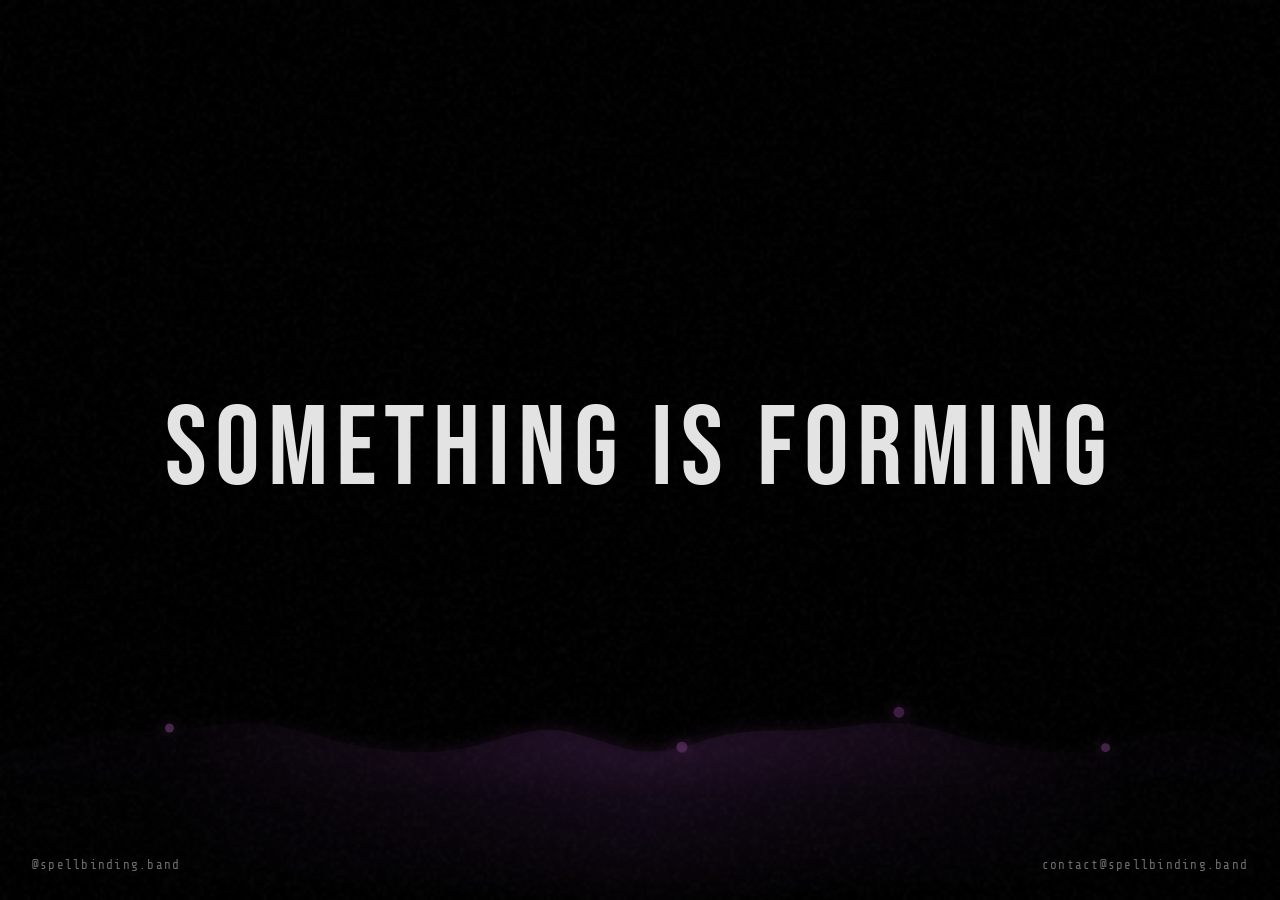
<file: index.html>
<!DOCTYPE html>
<html lang="en">
<head>
  <meta charset="UTF-8">
  <meta name="viewport" content="width=device-width, initial-scale=1.0">
  <title>Spellbinding</title>
  <meta name="description" content="Spellbinding — a new band.">
  <meta name="robots" content="index, follow">
  <link rel="canonical" href="https://spellbinding.band">

  <meta property="og:type"        content="music.band">
  <meta property="og:title"       content="Spellbinding">
  <meta property="og:description" content="Spellbinding — a new band.">
  <meta property="og:url"         content="https://spellbinding.band">

  <script type="application/ld+json">
  {
    "@context": "https://schema.org",
    "@type": "MusicGroup",
    "name": "Spellbinding",
    "url": "https://spellbinding.band",
    "email": "contact@spellbinding.band",
    "sameAs": "https://www.instagram.com/spellbinding.band/",
    "foundingLocation": {
      "@type": "Place",
      "addressCountry": "FI"
    }
  }
  </script>

  <link rel="preconnect" href="https://fonts.googleapis.com">
  <link rel="preconnect" href="https://fonts.gstatic.com" crossorigin>
  <link href="https://fonts.googleapis.com/css2?family=Bebas+Neue&family=Share+Tech+Mono&display=swap" rel="stylesheet">
  <style>
    *, *::before, *::after { margin: 0; padding: 0; box-sizing: border-box; }

    html, body {
      width: 100%; height: 100%;
      background: #000;
      overflow: hidden;
      cursor: pointer;
    }

    #canvas {
      position: fixed; inset: 0;
      width: 100%; height: 100%;
      z-index: 1;
      filter: saturate(0.35) sepia(0.2);
    }

    #grain {
      position: fixed; inset: 0;
      width: 100%; height: 100%;
      z-index: 2;
      pointer-events: none;
      opacity: 0.11;
    }

    #text {
      position: fixed;
      top: 50%; left: 50%;
      transform: translate(-50%, -50%);
      z-index: 3;
      font-family: 'Bebas Neue', sans-serif;
      font-size: clamp(2.4rem, 9vw, 7rem);
      color: #fff;
      letter-spacing: 0.07em;
      white-space: nowrap;
      pointer-events: none;
      user-select: none;
    }

    #contact {
      position: fixed;
      bottom: 1.75rem; right: 2rem;
      z-index: 3;
      font-family: 'Share Tech Mono', monospace;
      font-size: clamp(0.6rem, 1.4vw, 0.78rem);
      color: rgba(200,200,200,0.55);
      text-decoration: none;
      letter-spacing: 0.1em;
      transition: color 0.3s;
    }
    #contact:hover { color: rgba(255,255,255,0.9); }

    #instagram {
      position: fixed;
      bottom: 1.75rem; left: 2rem;
      z-index: 3;
      font-family: 'Share Tech Mono', monospace;
      font-size: clamp(0.6rem, 1.4vw, 0.78rem);
      color: rgba(200,200,200,0.55);
      text-decoration: none;
      letter-spacing: 0.1em;
      transition: color 0.3s;
    }
    #instagram:hover { color: rgba(255,255,255,0.9); }
  </style>
</head>
<body>
  <canvas id="canvas"></canvas>
  <canvas id="grain"></canvas>
  <div id="text">Something is forming</div>
  <a id="instagram" href="https://www.instagram.com/spellbinding.band/">@spellbinding.band</a>
  <a id="contact" href="mailto:contact@spellbinding.band">contact@spellbinding.band</a>

  <script>
  // Copyright © 2026 Spellbinding. All rights reserved.
  (function () {
    'use strict';

    // ── Canvas ──────────────────────────────────────────────────────────────
    const canvas  = document.getElementById('canvas');
    const ctx     = canvas.getContext('2d');
    const grainEl = document.getElementById('grain');
    const gCtx    = grainEl.getContext('2d');
    const textEl  = document.getElementById('text');

    let W = 0, H = 0;
    function resize() {
      W = canvas.width = grainEl.width  = window.innerWidth;
      H = canvas.height = grainEl.height = window.innerHeight;
    }
    resize();
    window.addEventListener('resize', resize, { passive: true });

    // ── Film grain (small offscreen, tiled up) ───────────────────────────────
    const GW = 384, GH = 256;
    const grainOff  = document.createElement('canvas');
    grainOff.width  = GW; grainOff.height = GH;
    const gOff      = grainOff.getContext('2d');
    const grainBuf  = gOff.createImageData(GW, GH);
    let   grainTick = 0;

    function updateGrain() {
      if (++grainTick % 2 !== 0) return;
      const d = grainBuf.data;
      for (let i = 0; i < d.length; i += 4) {
        const v = (Math.random() * 255) | 0;
        d[i] = d[i+1] = d[i+2] = v;
        d[i+3] = (Math.random() * 65) | 0;
      }
      gOff.putImageData(grainBuf, 0, 0);
      gCtx.clearRect(0, 0, W, H);
      gCtx.drawImage(grainOff, 0, 0, W, H);
    }

    // ── Audio ────────────────────────────────────────────────────────────────
    let ac = null, analyser = null, freqData = null, started = false;
    let sBass = 0, sFlux = 0, punch = 0;
    let kick = 0, snare = 0, hat = 0, keys = 0, pitch = 0;
    let prevRawKick = 0, prevRawSnare = 0;
    let kickCooldown = 0, snareCooldown = 0;
    let pitchMin = 1.0, pitchMax = 0.0;
    let prevFreqData = null;
    let bassMin = 1.0, bassMax = 0.0;
    let audioEl = null;

    async function start() {
      if (started) return;
      started = true;
      try {
        // play() must fire before new AudioContext() — on Android Chrome,
        // constructing AudioContext consumes the user gesture token first.
        audioEl = new Audio('spellcasting.m4a');
        audioEl.loop = true;
        const playPromise = audioEl.play();

        ac = new (window.AudioContext || window.webkitAudioContext)();
        analyser = ac.createAnalyser();
        analyser.fftSize = 2048;
        analyser.smoothingTimeConstant = 0.75;
        freqData = new Uint8Array(analyser.frequencyBinCount);

        const src = ac.createMediaElementSource(audioEl);
        src.connect(analyser);
        analyser.connect(ac.destination);

        await Promise.all([ac.resume(), playPromise]);
      } catch (e) {
        console.error('Audio error:', e.message);
      }
    }

    let lastInteraction = 0;
    function handleInteraction(e) {
      if (e.target.closest && e.target.closest('a')) return;
      const now = Date.now();
      if (now - lastInteraction < 500) return;
      lastInteraction = now;
      if (!started) {
        start();
      } else if (audioEl) {
        audioEl.paused ? audioEl.play() : audioEl.pause();
      }
    }

    document.addEventListener('click',   handleInteraction);
    document.addEventListener('touchend', handleInteraction);

    function readAudio() {
      if (!analyser) return;
      if (!prevFreqData) prevFreqData = new Uint8Array(freqData.length);
      analyser.getByteFrequencyData(freqData);

      // Bass: bins 1-10 (23–234 Hz)
      let b = 0;
      for (let i = 1; i <= 10; i++) b += freqData[i];
      const rawBass = b / (10 * 255);

      // Adaptive min/max — instantly tracks new extremes, decays very slowly
      if (rawBass < bassMin) bassMin = rawBass;
      else bassMin += (rawBass - bassMin) * 0.001;
      if (rawBass > bassMax) bassMax = rawBass;
      else bassMax += (rawBass - bassMax) * 0.001;

      const range   = Math.max(bassMax - bassMin, 0.04);
      const normBass = Math.max(0, Math.min(1, (rawBass - bassMin) / range));
      sBass += (normBass - sBass) * 0.2;

      // Spectral flux
      let f = 0;
      for (let i = 1; i <= 30; i++) {
        const d = freqData[i] - prevFreqData[i];
        if (d > 0) f += d;
      }
      const rawFlux = f / (30 * 255);
      sFlux += (rawFlux - sFlux) * 0.4;
      punch = Math.min(1, Math.max(punch * 0.6, rawFlux * 6));

      // Kick drum: bins 3-6 (70-140 Hz) — delta-based onset
      let k = 0;
      for (let i = 3; i <= 6; i++) k += freqData[i];
      const rawKick = k / (4 * 255);
      const kickDelta = Math.max(0, rawKick - prevRawKick);
      prevRawKick = rawKick;
      kickCooldown = Math.max(0, kickCooldown - 1);
      if (kickDelta > 0.012 && kickCooldown === 0) {
        kick = 1.0;
        kickCooldown = 18;
      } else {
        kick *= 0.78;
      }

      // Snare: bins 8-17 (188-400 Hz) — delta-based onset
      let s = 0;
      for (let i = 8; i <= 17; i++) s += freqData[i];
      const rawSnare = s / (10 * 255);
      const snareDelta = Math.max(0, rawSnare - prevRawSnare);
      prevRawSnare = rawSnare;
      snareCooldown = Math.max(0, snareCooldown - 1);
      if (snareDelta > 0.008 && snareCooldown === 0) {
        snare = 1.0;
        snareCooldown = 12;
      } else {
        snare *= 0.72;
      }

      // Keyboard pitch: peak bin in upper-mid range (bins 40-150 = 940-3515 Hz)
      // avoids bass guitar bleed in lower bins
      let peakVal = 0, pitchBin = 40;
      for (let i = 40; i <= 150; i++) {
        if (freqData[i] > peakVal) { peakVal = freqData[i]; pitchBin = i; }
      }
      const rawPitch = (pitchBin - 40) / 110;
      if (rawPitch < pitchMin) pitchMin = rawPitch;
      else pitchMin += (rawPitch - pitchMin) * 0.002;
      if (rawPitch > pitchMax) pitchMax = rawPitch;
      else pitchMax += (rawPitch - pitchMax) * 0.002;
      const normPitch = Math.max(0, Math.min(1, (rawPitch - pitchMin) / Math.max(pitchMax - pitchMin, 0.05)));
      pitch += (normPitch - pitch) * 0.1;

      // Keyboard presence (energy in pitch range) for width modulation
      let mSum = 0;
      for (let i = 20; i <= 150; i++) mSum += freqData[i];
      const rawKeys = Math.min(1, mSum / (130 * 255) * 6);
      keys += (rawKeys - keys) * 0.15;

      // Hi-hat: spectral flux in bins 150-385 (3.5-9 kHz) — heavily amplified
      let hFlux = 0;
      for (let i = 150; i <= 385; i++) {
        const d = freqData[i] - prevFreqData[i];
        if (d > 0) hFlux += d;
      }
      hat += (Math.min(1, hFlux / (235 * 255) * 40) - hat) * 0.5;

      prevFreqData.set(freqData);
    }

    // ── Molten surface ───────────────────────────────────────────────────────
    const N = 30;
    // Integer-period waves — seamless left→right wrapping
    const WAVES = [
      { p: 4, a: 10, ph: 0.0,  s: 1.0  },
      { p: 6, a:  6, ph: 1.3,  s: 0.65 },
      { p: 2, a:  8, ph: 2.5,  s: 1.4  },
      { p: 8, a:  4, ph: 0.9,  s: 0.45 },
    ];
    let mt = 0, scroll = 0;

    function sY(i) {
      const x = ((i / N) + scroll) % 1;
      let wave = 0;
      for (const w of WAVES) wave += w.a * Math.sin(x * Math.PI * 2 * w.p + w.ph + mt * w.s);
      const raw = H * 0.82 + wave * (1 + sBass * 2 + punch * 1.5 + kick * 2 + snare * 1 + keys * 1);
      return Math.max(H * 0.55, Math.min(H - 6, raw));
    }

    function drawMolten() {
      const base = H * 0.80;

      // Pool fill
      ctx.save();
      ctx.beginPath();
      ctx.moveTo(0, H);

      let px = 0, py = sY(0);
      ctx.lineTo(px, py);
      for (let i = 1; i <= N; i++) {
        const x = (i / N) * W, y = sY(i);
        ctx.quadraticCurveTo(px, py, (px + x) / 2, (py + y) / 2);
        px = x; py = y;
      }
      ctx.lineTo(W, py);
      ctx.lineTo(W, H);
      ctx.closePath();

      const gr = ctx.createLinearGradient(0, base - 50, 0, H);
      gr.addColorStop(0,    `rgba(160,0,200,${0.08 + sBass * 0.6 + punch * 1.2})`);
      gr.addColorStop(0.18, `rgba(90,0,130,${0.55 + sBass * 0.3 + punch * 0.5})`);
      gr.addColorStop(0.55, 'rgba(25,0,45,0.88)');
      gr.addColorStop(1,    '#000');
      ctx.fillStyle   = gr;
      ctx.shadowBlur  = 18 + sBass * 28 + punch * 35;
      ctx.shadowColor = `rgba(180,0,220,${0.5 + sBass * 0.3 + keys * 0.2})`;
      ctx.fill();
      ctx.shadowBlur  = 0;
      ctx.restore();

      // Pitch-driven horizontal width: higher note = wider pool
      const halfW = W * (0.2 + pitch * 0.8);
      const fadeW = W * 0.18;
      const lEdge = W / 2 - halfW;
      const rEdge = W / 2 + halfW;
      ctx.save();
      if (lEdge + fadeW > 0) {
        const leftFade = ctx.createLinearGradient(lEdge - fadeW, 0, lEdge + fadeW, 0);
        leftFade.addColorStop(0, 'rgba(0,0,0,0.92)');
        leftFade.addColorStop(1, 'rgba(0,0,0,0)');
        ctx.fillStyle = leftFade;
        ctx.fillRect(0, 0, Math.max(0, lEdge + fadeW), H);
      }
      if (rEdge - fadeW < W) {
        const rightFade = ctx.createLinearGradient(rEdge - fadeW, 0, rEdge + fadeW, 0);
        rightFade.addColorStop(0, 'rgba(0,0,0,0)');
        rightFade.addColorStop(1, 'rgba(0,0,0,0.92)');
        ctx.fillStyle = rightFade;
        ctx.fillRect(rEdge - fadeW, 0, Math.max(0, W - (rEdge - fadeW)), H);
      }
      ctx.restore();

      // Ambient heat rising from below
      ctx.save();
      const amb = ctx.createRadialGradient(W / 2, H, 0, W / 2, H, H * 0.5);
      amb.addColorStop(0,   `rgba(120,0,160,${0.05 + sBass * 0.2 + punch * 0.6})`);
      amb.addColorStop(0.6, 'transparent');
      ctx.fillStyle = amb;
      ctx.fillRect(0, 0, W, H);
      ctx.restore();
    }

    // ── Heat color — purple/violet spectrum ─────────────────────────────────
    function heatColor(t) {
      if (t > 0.75) {
        const p = (t - 0.75) / 0.25;
        return `rgb(${(200 + p * 40) | 0},${(80 + p * 130) | 0},255)`;
      }
      if (t > 0.50) {
        const p = (t - 0.50) / 0.25;
        return `rgb(${(160 + p * 40) | 0},${(p * 80) | 0},${(200 + p * 55) | 0})`;
      }
      if (t > 0.25) {
        const p = (t - 0.25) / 0.25;
        return `rgb(${(90 + p * 70) | 0},0,${(120 + p * 80) | 0})`;
      }
      const p = t / 0.25;
      return `rgb(${(40 + p * 50) | 0},${(10 * p) | 0},${(55 + p * 65) | 0})`;
    }

    // ── Sparks ───────────────────────────────────────────────────────────────
    const sparks = [];
    const MAX_SPARKS = 350;

    class Spark {
      constructor(x, y, e) {
        this.x = x; this.y = y;
        this.vx = (Math.random() - 0.5) * 2.4 * e;
        this.vy = -(1.2 + Math.random() * 3.4) * e;
        this.life  = 1;
        this.decay = 0.006 + Math.random() * 0.022;
        this.r     = 0.7 + Math.random() * 1.7;
      }
      update() {
        this.vx += (Math.random() - 0.5) * 0.08;
        this.x  += this.vx;
        this.y  += this.vy;
        this.vy += 0.065;
        this.life -= this.decay;
      }
      draw() {
        ctx.globalAlpha = this.life;
        ctx.shadowBlur  = 4 + this.life * 6;
        ctx.shadowColor = 'rgba(180,0,240,0.9)';
        ctx.fillStyle   = heatColor(this.life);
        ctx.beginPath();
        ctx.arc(this.x, this.y, this.r, 0, 6.2832);
        ctx.fill();
        ctx.shadowBlur  = 0;
        ctx.globalAlpha = 1;
      }
    }

    // ── Embers (large, slow, heavy) ──────────────────────────────────────────
    const embers = [];
    const MAX_EMBERS = 8;

    // ── Light sparks (snare-only, near-white, fast) ──────────────────────────
    const lightSparks = [];
    const MAX_LIGHT = 80;

    class LightSpark {
      constructor(x, y) {
        this.x = x; this.y = y;
        this.vx = (Math.random() - 0.5) * 5;
        this.vy = -(3 + Math.random() * 6);
        this.life  = 1;
        this.decay = 0.025 + Math.random() * 0.04;
        this.r     = 0.4 + Math.random() * 1.0;
      }
      update() {
        this.x  += this.vx;
        this.y  += this.vy;
        this.vy += 0.05;
        this.vx *= 0.97;
        this.life -= this.decay;
      }
      draw() {
        const t = this.life;
        ctx.globalAlpha = t;
        ctx.shadowBlur  = 8;
        ctx.shadowColor = `rgba(220,180,255,${t})`;
        ctx.fillStyle   = `rgb(${(200 + t * 40) | 0},${(80 + t * 130) | 0},255)`;
        ctx.beginPath();
        ctx.arc(this.x, this.y, this.r, 0, 6.2832);
        ctx.fill();
        ctx.shadowBlur  = 0;
        ctx.globalAlpha = 1;
      }
    }

    class Ember {
      constructor() {
        const xi = (Math.random() * N) | 0;
        this.x  = (xi / N) * W;
        this.y  = sY(xi);
        this.vx = (Math.random() - 0.5) * 0.5;
        this.vy = -(0.1 + Math.random() * 0.45);
        this.life   = 1;
        this.decay  = 0.0018 + Math.random() * 0.004;
        this.r      = 2.5 + Math.random() * 3.8;
        this.wobble = Math.random() * Math.PI * 2;
      }
      update() {
        this.wobble += 0.035;
        this.vx += Math.sin(this.wobble) * 0.04;
        this.x  += this.vx;
        this.y  += this.vy;
        this.vy += 0.004;
        this.life -= this.decay;
      }
      draw() {
        ctx.globalAlpha = this.life * 0.70;
        ctx.shadowBlur  = 14;
        ctx.shadowColor = `rgba(160,0,200,${this.life})`;
        ctx.fillStyle   = heatColor(this.life * 0.55);
        ctx.beginPath();
        ctx.arc(this.x, this.y, this.r * this.life, 0, 6.2832);
        ctx.fill();
        ctx.shadowBlur  = 0;
        ctx.globalAlpha = 1;
      }
    }

    // ── Spawn logic ──────────────────────────────────────────────────────────
    function spawnParticles(dt) {
      // Heavy sparks — hat is the primary gate
      const rate = (hat * 400 + sFlux * 20) * dt;
      const n    = Math.floor(rate) + (Math.random() < (rate % 1) ? 1 : 0);
      for (let i = 0; i < n && sparks.length < MAX_SPARKS; i++) {
        const xi = (Math.random() * N) | 0;
        const x  = (xi / N) * W + (Math.random() - 0.5) * 44;
        const y  = sY(xi) + (Math.random() - 0.5) * 12;
        const e  = 0.5 + hat * 2 + sFlux * 2 + pitch * 1.5 + Math.random() * 0.5;
        sparks.push(new Spark(x, y, e));
      }

      // Light sparks — snare is the primary gate
      const lRate = snare * 120 * dt;
      const lN    = Math.floor(lRate) + (Math.random() < (lRate % 1) ? 1 : 0);
      for (let i = 0; i < lN && lightSparks.length < MAX_LIGHT; i++) {
        const xi = (Math.random() * N) | 0;
        const x  = (xi / N) * W + (Math.random() - 0.5) * 60;
        const y  = sY(xi);
        lightSparks.push(new LightSpark(x, y));
      }

      if (embers.length < MAX_EMBERS && Math.random() < (0.03 + sBass * 0.35 + kick * 0.8) * dt * 60) {
        embers.push(new Ember());
      }
    }

    // ── Text flicker ─────────────────────────────────────────────────────────
    function flicker(t) {
      const v = 0.88 + 0.12 * (
        Math.sin(t * 0.55) * 0.5 +
        Math.sin(t * 2.1)  * 0.3 +
        Math.sin(t * 6.7)  * 0.2
      );
      textEl.style.opacity = v;
    }

    // ── Helpers ──────────────────────────────────────────────────────────────
    function tick(arr, dead) {
      for (let i = arr.length - 1; i >= 0; i--) {
        arr[i].update();
        if (dead(arr[i])) { arr.splice(i, 1); continue; }
        arr[i].draw();
      }
    }

    // ── Loop ─────────────────────────────────────────────────────────────────
    let last = 0;

    function loop(ts) {
      requestAnimationFrame(loop);
      const t  = ts * 0.001;
      const dt = Math.min(t - last, 0.05);
      last = t;

      readAudio();
      mt     += 0.008 + sBass * 0.04 + kick * 0.02;
      scroll += 0.0003 + sBass * 0.0002; // slow left drift, wraps seamlessly

      ctx.clearRect(0, 0, W, H);
      drawMolten();
      spawnParticles(dt);

      tick(embers,     p => p.life <= 0 || p.y < -30);
      tick(sparks,     p => p.life <= 0 || p.y > H + 10);
      tick(lightSparks,p => p.life <= 0 || p.y > H + 10);

      updateGrain();
      flicker(t);
    }

    requestAnimationFrame(loop);
  })();
  </script>
</body>
</html>
</file>
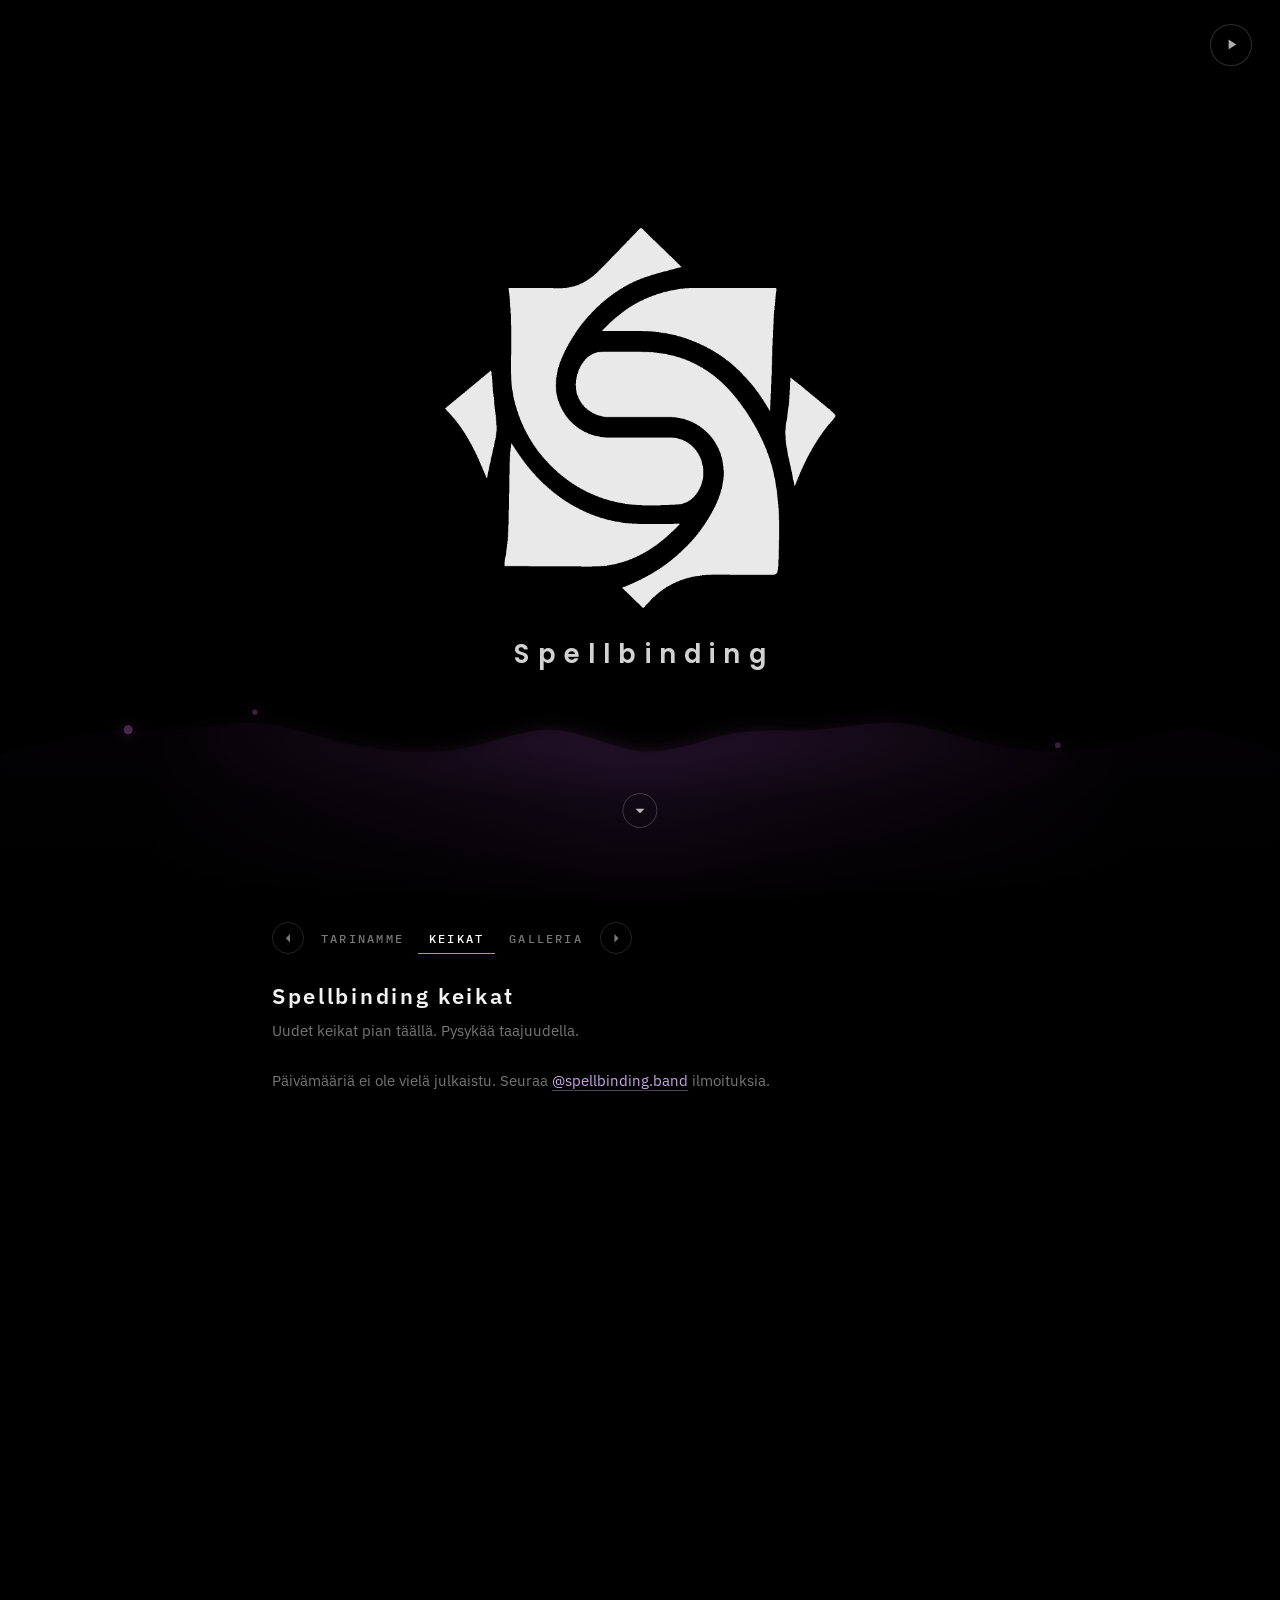
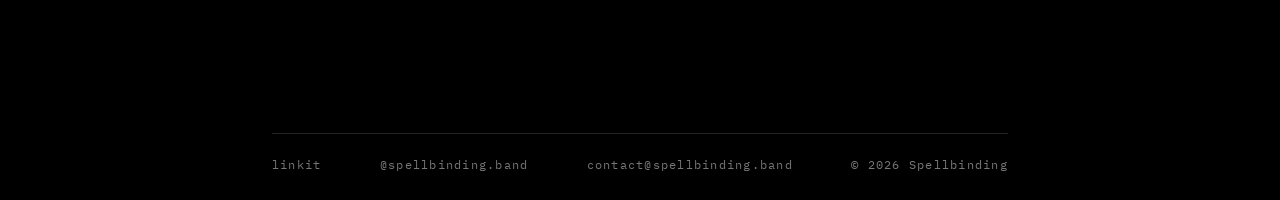
<file: public/index.html>
<!DOCTYPE html>
<html lang="fi">
<head>
  <meta charset="UTF-8">
  <meta name="viewport" content="width=device-width, initial-scale=1.0">
  <title>Spellbinding</title>
  <meta name="description" content="Spellbinding — a new band.">
  <meta name="copyright" content="© 2026 Spellbinding. All rights reserved.">
  <meta name="robots" content="index, follow">
  <link rel="canonical" href="https://spellbinding.band">
  <link rel="icon" href="/favicon.ico" sizes="any">
  <link rel="apple-touch-icon" href="/apple-touch-icon.png">
  <meta name="theme-color" content="#080808">

  <meta property="og:type"        content="music.band">
  <meta property="og:site_name"   content="Spellbinding">
  <meta property="og:locale"      content="fi_FI">
  <meta property="og:title"       content="Spellbinding">
  <meta property="og:description" content="Spellbinding — a new band.">
  <meta property="og:url"         content="https://spellbinding.band">
  <!-- Without an image, a shared link renders as a bare text row on every
       platform. Absolute URL is required: relative paths are not resolved. -->
  <meta property="og:image"       content="https://spellbinding.band/share.jpg">
  <meta property="og:image:width"  content="1200">
  <meta property="og:image:height" content="630">
  <meta property="og:image:alt"   content="The Spellbinding logo">

  <meta name="twitter:card"        content="summary_large_image">
  <meta name="twitter:title"       content="Spellbinding">
  <meta name="twitter:description" content="Spellbinding — a new band.">
  <meta name="twitter:image"       content="https://spellbinding.band/share.jpg">

  <script type="application/ld+json">
  {
    "@context": "https://schema.org",
    "@type": "MusicGroup",
    "name": "Spellbinding",
    "url": "https://spellbinding.band",
    "email": "contact@spellbinding.band",
    "logo": "https://spellbinding.band/logo.png",
    "image": "https://spellbinding.band/share.jpg",
    "sameAs": [
      "https://www.instagram.com/spellbinding.band/",
      "https://linktr.ee/spellbinding.band"
    ],
    "foundingLocation": {
      "@type": "Place",
      "addressCountry": "FI"
    }
  }
  </script>

  <!-- Fonts are self-hosted: no third-party request, no visitor IP handed to
       Google, and the CSP needs no exception for them. Only the wordmark is
       above the fold, so only its face is preloaded. Font fetches are CORS
       even same-origin, hence crossorigin. -->
  <link rel="preload" as="font" type="font/woff2" crossorigin
        href="fonts/Poppins-600-latin.woff2">
  <style>
    @font-face {
      font-family: 'IBM Plex Sans';
      font-style: normal;
      font-weight: 400;
      font-display: swap;
      src: url(fonts/IBMPlexSans-400-latin.woff2) format('woff2');
      unicode-range: U+0000-00FF, U+0131, U+0152-0153, U+02BB-02BC, U+02C6, U+02DA, U+02DC, U+0304, U+0308, U+0329, U+2000-206F, U+20AC, U+2122, U+2191, U+2193, U+2212, U+2215, U+FEFF, U+FFFD;
    }
    @font-face {
      font-family: 'IBM Plex Sans';
      font-style: normal;
      font-weight: 600;
      font-display: swap;
      src: url(fonts/IBMPlexSans-600-latin.woff2) format('woff2');
      unicode-range: U+0000-00FF, U+0131, U+0152-0153, U+02BB-02BC, U+02C6, U+02DA, U+02DC, U+0304, U+0308, U+0329, U+2000-206F, U+20AC, U+2122, U+2191, U+2193, U+2212, U+2215, U+FEFF, U+FFFD;
    }
    @font-face {
      font-family: 'IBM Plex Sans';
      font-style: normal;
      font-weight: 400;
      font-display: swap;
      src: url(fonts/IBMPlexSans-400-latin-ext.woff2) format('woff2');
      unicode-range: U+0100-02BA, U+02BD-02C5, U+02C7-02CC, U+02CE-02D7, U+02DD-02FF, U+0304, U+0308, U+0329, U+1D00-1DBF, U+1E00-1E9F, U+1EF2-1EFF, U+2020, U+20A0-20AB, U+20AD-20C0, U+2113, U+2C60-2C7F, U+A720-A7FF;
    }
    @font-face {
      font-family: 'IBM Plex Sans';
      font-style: normal;
      font-weight: 600;
      font-display: swap;
      src: url(fonts/IBMPlexSans-600-latin-ext.woff2) format('woff2');
      unicode-range: U+0100-02BA, U+02BD-02C5, U+02C7-02CC, U+02CE-02D7, U+02DD-02FF, U+0304, U+0308, U+0329, U+1D00-1DBF, U+1E00-1E9F, U+1EF2-1EFF, U+2020, U+20A0-20AB, U+20AD-20C0, U+2113, U+2C60-2C7F, U+A720-A7FF;
    }
    @font-face {
      font-family: 'IBM Plex Mono';
      font-style: normal;
      font-weight: 400;
      font-display: swap;
      src: url(fonts/IBMPlexMono-400-latin.woff2) format('woff2');
      unicode-range: U+0000-00FF, U+0131, U+0152-0153, U+02BB-02BC, U+02C6, U+02DA, U+02DC, U+0304, U+0308, U+0329, U+2000-206F, U+20AC, U+2122, U+2191, U+2193, U+2212, U+2215, U+FEFF, U+FFFD;
    }
    @font-face {
      font-family: 'IBM Plex Mono';
      font-style: normal;
      font-weight: 500;
      font-display: swap;
      src: url(fonts/IBMPlexMono-500-latin.woff2) format('woff2');
      unicode-range: U+0000-00FF, U+0131, U+0152-0153, U+02BB-02BC, U+02C6, U+02DA, U+02DC, U+0304, U+0308, U+0329, U+2000-206F, U+20AC, U+2122, U+2191, U+2193, U+2212, U+2215, U+FEFF, U+FFFD;
    }
    @font-face {
      font-family: 'IBM Plex Mono';
      font-style: normal;
      font-weight: 400;
      font-display: swap;
      src: url(fonts/IBMPlexMono-400-latin-ext.woff2) format('woff2');
      unicode-range: U+0100-02BA, U+02BD-02C5, U+02C7-02CC, U+02CE-02D7, U+02DD-02FF, U+0304, U+0308, U+0329, U+1D00-1DBF, U+1E00-1E9F, U+1EF2-1EFF, U+2020, U+20A0-20AB, U+20AD-20C0, U+2113, U+2C60-2C7F, U+A720-A7FF;
    }
    @font-face {
      font-family: 'IBM Plex Mono';
      font-style: normal;
      font-weight: 500;
      font-display: swap;
      src: url(fonts/IBMPlexMono-500-latin-ext.woff2) format('woff2');
      unicode-range: U+0100-02BA, U+02BD-02C5, U+02C7-02CC, U+02CE-02D7, U+02DD-02FF, U+0304, U+0308, U+0329, U+1D00-1DBF, U+1E00-1E9F, U+1EF2-1EFF, U+2020, U+20A0-20AB, U+20AD-20C0, U+2113, U+2C60-2C7F, U+A720-A7FF;
    }

    *, *::before, *::after { margin: 0; padding: 0; box-sizing: border-box; }

    html { height: 100%; }
    body {
      width: 100%;
      min-height: 100%;
      background: #000;
      color: #dcdcdc;
    }

    @font-face {
      font-family: 'Poppins';
      font-style: normal;
      font-weight: 600;
      font-display: swap;
      src: url(fonts/Poppins-600-latin-ext.woff2) format('woff2');
      unicode-range: U+0100-02BA, U+02BD-02C5, U+02C7-02CC, U+02CE-02D7, U+02DD-02FF, U+0304, U+0308, U+0329, U+1D00-1DBF, U+1E00-1E9F, U+1EF2-1EFF, U+2020, U+20A0-20AB, U+20AD-20C0, U+2113, U+2C60-2C7F, U+A720-A7FF;
    }
    @font-face {
      font-family: 'Poppins';
      font-style: normal;
      font-weight: 600;
      font-display: swap;
      src: url(fonts/Poppins-600-latin.woff2) format('woff2');
      unicode-range: U+0000-00FF, U+0131, U+0152-0153, U+02BB-02BC, U+02C6, U+02DA, U+02DC, U+0304, U+0308, U+0329, U+2000-206F, U+20AC, U+2122, U+2191, U+2193, U+2212, U+2215, U+FEFF, U+FFFD;
    }

    #canvas {
      position: fixed; inset: 0;
      width: 100%; height: 100%;
      z-index: 1;
      filter: saturate(0.35) sepia(0.2);
    }

    #grain {
      position: fixed; inset: 0;
      width: 100%; height: 100%;
      z-index: 2;
      pointer-events: none;
      opacity: 0.11;
    }

    #brand {
      position: fixed;
      /* 50vh, not 50%. A percentage on a fixed element resolves against the
         live viewport, so when a phone's URL bar slides away the viewport grows
         and half of it moves down, taking the logo and wordmark with it. vh and
         svh are both fixed lengths and never move; svh, where supported, is
         half the viewport with the bar shown, which is how the page loads. */
      top: 50vh; left: 50%;
      transform: translate(-50%, -50%);
      z-index: 5;
      display: flex;
      flex-direction: column;
      align-items: center;
      pointer-events: none;
      user-select: none;
    }

    #logo {
      display: block;
      /* The mark is centred, so it grows downwards into the scroll cue on a
         short viewport. Capped by the height left above the cue — now also
         leaving room for the wordmark — and with no rem floor above 4rem: an
         11rem floor would win over the cap and put it back over the cue. */
      --logo-cap: calc(100vh - 17rem);
      width: max(4rem, min(44vmin, 26rem, var(--logo-cap)));
      height: auto;
    }

    #wordmark {
      /* Poppins here and nowhere else: its circular, monoline construction is
         the closest thing in a typeface to how the mark above it is drawn. */
      font-weight: 600;
      margin-top: clamp(0.5rem, 1.6vmin, 1rem);
      font-family: 'Poppins', system-ui, sans-serif;
      font-size: clamp(0.8rem, 3.4vmin, 1.6rem);
      letter-spacing: 0.32em;
      /* letter-spacing adds a trailing gap, so nudge back to stay centred */
      text-indent: 0.32em;
      color: rgba(244,244,244,0.94);
      text-shadow: 0 1px 3px rgba(0,0,0,0.85), 0 0 16px rgba(0,0,0,0.6);
      white-space: nowrap;
    }

    /* ── Play/pause: fixed top-right, above everything, never fades ──────── */
    #play-toggle {
      position: fixed;
      top: 1.5rem; right: 1.75rem;
      z-index: 6;
      width: 2.6rem; height: 2.6rem;
      display: grid; place-items: center;
      background: rgba(0,0,0,0.4);
      border: 1px solid rgba(255,255,255,0.18);
      border-radius: 50%;
      color: rgba(232,232,232,0.75);
      cursor: pointer;
      transition: color 0.25s, border-color 0.25s, background 0.25s;
    }
    #play-toggle:hover {
      color: #fff;
      border-color: rgba(255,255,255,0.62);
      background: rgba(0,0,0,0.6);
    }
    #play-toggle:focus-visible {
      outline: 2px solid rgba(196,150,240,0.85);
      outline-offset: 3px;
    }
    #play-toggle svg { width: 1.05rem; height: 1.05rem; fill: currentColor; display: block; }
    #play-toggle .i-pause { display: none; }
    #play-toggle[data-playing="true"] .i-play  { display: none; }
    #play-toggle[data-playing="true"] .i-pause { display: block; }
    @media (max-width: 34rem) {
      #play-toggle { top: 1.1rem; right: 1.1rem; width: 2.4rem; height: 2.4rem; }
    }

    /* ── Hero: full viewport, click target for audio ─────────────────────── */
    #hero {
      position: relative;
      height: 100vh;
      z-index: 3;
    }

    #scroll-cue {
      position: absolute;
      left: 50%; bottom: 4.5rem;
      transform: translateX(-50%);
      z-index: 2;
      background: none;
      border: 0;
      padding: 0;
      cursor: pointer;
      color: rgba(232,232,232,0.8);
      user-select: none;
    }
    #scroll-cue span {
      display: grid;
      place-items: center;
      width: 2.2rem; height: 2.2rem;
      border: 1px solid rgba(255,255,255,0.2);
      border-radius: 50%;
      animation: cue 2.6s ease-in-out infinite;
    }
    #scroll-cue svg { width: 0.95rem; height: 0.95rem; fill: currentColor; display: block; }
    #scroll-cue:hover { color: #fff; }
    #scroll-cue:hover span { border-color: rgba(255,255,255,0.62); }
    #scroll-cue:focus-visible {
      outline: 2px solid rgba(196,150,240,0.85);
      outline-offset: 4px;
      border-radius: 50%;
    }
    @keyframes cue {
      0%, 100% { transform: translateY(0);      opacity: 0.5; }
      50%      { transform: translateY(0.4rem); opacity: 1; }
    }
    @media (prefers-reduced-motion: reduce) {
      #scroll-cue span { animation: none; opacity: 0.8; }
    }


    /* ── Calendar: rises out of the animation, then goes opaque ──────────── */
    /* The page is two screenfuls: the hero, then this. One viewport tall, with
       the heading at its top and the footer pinned to its bottom, so scrolling
       to the end always lands the heading at the top of the screen. min-height
       rather than height, so unusually tall content grows instead of clipping. */
    #screen-two {
      position: relative;
      z-index: 4;
      min-height: 100vh;
      display: flex;
      flex-direction: column;
    }

    /* ── Tab bar ─────────────────────────────────────────────────────────── */
    #tabbar {
      flex: 0 0 auto;
      padding: clamp(0.75rem, 2.5vh, 1.4rem) clamp(1.25rem, 6vw, 4rem) 0;
    }
    #tabbar .wrap {
      display: flex;
      align-items: center;
      justify-content: flex-start;
      gap: 0.35rem;
      /* room on the right for the fixed play button */
      padding-right: 3.4rem;
    }
    #tabbar-labels { display: flex; gap: 0.15rem; }

    .tab-link, .tab-arrow {
      background: none;
      border: 0;
      cursor: pointer;
      font-family: 'IBM Plex Mono', ui-monospace, monospace;
      color: rgba(200,200,200,0.59);
      transition: color 0.25s, background 0.25s, border-color 0.25s;
    }
    .tab-link {
      font-weight: 500;          /* a real weight; Share Tech Mono had only 400 */
      padding: 0.45rem 0.7rem;
      font-size: clamp(0.62rem, 1.6vw, 0.78rem);
      letter-spacing: 0.18em;
      text-transform: uppercase;
      border-bottom: 1px solid transparent;
    }
    .tab-link:hover { color: rgba(255,255,255,0.85); }
    .tab-link[aria-current="true"] {
      color: #fff;
      border-bottom-color: rgba(196,150,240,0.9);
    }
    .tab-arrow {
      display: grid;
      place-items: center;
      width: 2rem; height: 2rem;
      border: 1px solid rgba(255,255,255,0.14);
      border-radius: 50%;
      flex: 0 0 auto;
    }
    .tab-arrow svg { width: 0.9rem; height: 0.9rem; fill: currentColor; display: block; }
    .tab-arrow:hover { color: #fff; border-color: rgba(255,255,255,0.62); }
    .tab-arrow[disabled] { opacity: 0.25; cursor: default; }

    .tab-link:focus-visible, .tab-arrow:focus-visible {
      outline: 2px solid rgba(196,150,240,0.85);
      outline-offset: 2px;
    }

    /* ── Horizontal tab strip: three screenfuls side by side ─────────────── */
    /* Deliberately no background anywhere in here: the animation stays visible
       behind the content and is never dimmed. Legibility comes from text-shadow. */
    #tabs {
      /* flex-basis 0 and min-height 0, not auto: otherwise the strip takes its
         content height — every page of every tab stacked — and pushes the
         second screenful past one viewport, scrolling the tab bar off the top. */
      flex: 1 1 0;
      min-height: 0;
      display: flex;
      overflow-x: auto;
      overflow-y: hidden;
      scroll-snap-type: x mandatory;
      scrollbar-width: none;
      -webkit-overflow-scrolling: touch;
    }
    #tabs::-webkit-scrollbar { display: none; }

    .tab {
      flex: 0 0 100%;
      min-width: 100%;
      scroll-snap-align: center;
      /* Long content becomes several screenfuls, snapped a page at a time. The
         padding lives on .page, so min-height:100% is the whole tab.

         Not scrollable until the page itself has reached the bottom: the tab is
         already partly on screen while the window is still scrolling, and a
         wheel or a swipe goes to the innermost scroller under the pointer — so
         paging would start moving before the tab bar had reached the top. With
         overflow hidden the gesture chains out to the window instead, and the
         script adds .paging-on once there is nowhere left to scroll. */
      overflow-y: hidden;
      scroll-snap-type: y mandatory;
      scrollbar-width: none;
    }
    #tabs.paging-on .tab { overflow-y: auto; }
    .tab::-webkit-scrollbar { display: none; }

    .page {
      min-height: 100%;
      box-sizing: border-box;
      scroll-snap-align: start;
      padding: clamp(0.9rem, 3vh, 1.75rem) clamp(1.25rem, 6vw, 4rem) clamp(1rem, 3vh, 2rem);
    }

    /* Paging arrows live at the top and bottom edges of the page they belong
       to, rather than in the tab bar: a page only ever gets the arrows that
       lead somewhere, so there is no state to keep in step and nothing added
       beside the tab labels. */
    .page { display: flex; flex-direction: column; }
    /* width:100% matters: .wrap has margin:0 auto, and an auto margin on the
       cross axis of a flex column overrides align-items:stretch, leaving the
       wrap shrink-to-fit. It only looked right while the monospace content
       happened to be wide enough to reach the max-width. */
    .page > .wrap { flex: 1 1 auto; width: 100%; }
    .page-arrow { align-self: center; flex: 0 0 auto; }
    .page-arrow.up   { margin-bottom: 0.7rem; }
    .page-arrow.down { margin-top: 0.7rem; }

    @media (prefers-reduced-motion: no-preference) {
      #tabs { scroll-behavior: smooth; }
    }

    /* ── Prose ───────────────────────────────────────────────────────────── */
    .prose p {
      font-family: 'IBM Plex Sans', system-ui, sans-serif;
      font-size: clamp(0.8rem, 2vw, 0.95rem);
      line-height: 1.7;
      letter-spacing: 0;
      color: rgba(190,190,190,0.62);
    }
    .prose > * + * { margin-top: 1rem; }
    .prose a {
      color: rgba(214,176,246,0.95);
      text-decoration: none;
      border-bottom: 1px solid rgba(214,176,246,0.45);
    }
    .prose a:hover { border-bottom-color: rgba(214,176,246,1); }
    .prose strong { color: #fff; font-weight: 700; }
    .prose em { font-style: italic; color: #f0f0f0; }
    .prose ul {
      padding-left: 1.15em;
      font-family: 'IBM Plex Sans', system-ui, sans-serif;
      font-size: clamp(0.8rem, 2vw, 0.95rem);
      line-height: 1.7;
      letter-spacing: 0;
      color: rgba(190,190,190,0.62);
    }
    .prose li + li { margin-top: 0.35rem; }
    .prose li::marker { color: rgba(214,176,246,0.95); }
    .prose code {
      font-family: 'IBM Plex Mono', ui-monospace, monospace;
      font-size: 0.88em;
      padding: 0.05em 0.35em;
      border: 1px solid rgba(255,255,255,0.16);
    }
    .prose figure { margin-top: 1rem; }
    .prose figure img {
      display: block;
      width: 100%;
      max-width: 24rem;
      height: auto;
      border: 1px solid rgba(255,255,255,0.14);
    }
    .prose figcaption {
      margin-top: 0.4rem;
      font-family: 'IBM Plex Sans', system-ui, sans-serif;
      font-size: 0.64rem;
      letter-spacing: 0.1em;
      color: rgba(190,190,190,0.62);
    }

    /* ── Gallery ─────────────────────────────────────────────────────────── */
    .shots {
      list-style: none;
      display: grid;
      grid-template-columns: repeat(auto-fill, minmax(9rem, 1fr));
      gap: clamp(0.5rem, 1.6vw, 1rem);
    }
    .shots img {
      display: block;
      width: 100%;
      aspect-ratio: 1 / 1;
      object-fit: cover;
      border: 1px solid rgba(255,255,255,0.12);
    }
    .shots a { display: block; text-decoration: none; color: inherit; }
    .shots a:hover img { border-color: rgba(255,255,255,0.62); }
    .shots .frame { position: relative; display: block; }
    /* Video tiles are a poster plus a play badge, linking out — no embeds, so
       the page stays a couple of static files with no third-party scripts. */
    .shots .play-badge {
      position: absolute;
      inset: 0;
      display: grid;
      place-items: center;
      pointer-events: none;
    }
    .shots .play-badge span {
      display: grid;
      place-items: center;
      width: 2.6rem; height: 2.6rem;
      border: 1px solid rgba(255,255,255,0.55);
      border-radius: 50%;
      background: rgba(0,0,0,0.45);
      color: #fff;
    }
    .shots .play-badge svg { width: 1rem; height: 1rem; fill: currentColor; display: block; }
    .shots figcaption {
      margin-top: 0.4rem;
      font-family: 'IBM Plex Sans', system-ui, sans-serif;
      font-size: 0.64rem;
      letter-spacing: 0.1em;
      color: rgba(190,190,190,0.62);
    }

    /* Carry the text over bright parts of the animation without veiling it */
    #tabs, #tabbar, #site-footer {
      text-shadow: 0 1px 2px #000, 0 0 10px rgba(0,0,0,0.9), 0 0 22px rgba(0,0,0,0.6);
    }

    .wrap { max-width: 46rem; margin: 0 auto; }

    .tab h2 {
      font-family: 'IBM Plex Sans', system-ui, sans-serif;
      font-size: clamp(1rem, 3.2vw, 1.4rem);
      font-weight: 600;
      letter-spacing: 0.12em;
      color: #f2f2f2;
      margin-bottom: 0.5rem;
    }

    /* Same metrics as .prose p: a note is the Live and Gallery tabs' body
       text, and a smaller size here made the text jump on every tab change. */
    .note {
      font-family: 'IBM Plex Sans', system-ui, sans-serif;
      font-size: clamp(0.8rem, 2vw, 0.95rem);
      letter-spacing: 0;
      line-height: 1.7;
      color: rgba(190,190,190,0.62);
      margin-bottom: 1.5rem;
    }
    .note a {
      color: rgba(214,176,246,0.95);
      text-decoration: none;
      border-bottom: 1px solid rgba(214,176,246,0.45);
    }
    .note a:hover { border-bottom-color: rgba(214,176,246,1); }

    .gigs { list-style: none; }

    .gig {
      display: grid;
      grid-template-columns: 11.5rem 1fr auto;
      gap: 0.4rem 1.75rem;
      align-items: baseline;
      padding: 1rem 0;
      border-top: 1px solid rgba(255,255,255,0.16);
      box-shadow: 0 -1px 0 rgba(0,0,0,0.55);
    }
    .gig:last-child { border-bottom: 1px solid rgba(255,255,255,0.16); }

    .gig time {
      font-family: 'IBM Plex Mono', ui-monospace, monospace;
      font-size: 0.8rem;
      letter-spacing: 0.1em;
      color: rgba(215,215,215,0.9);
      white-space: nowrap;
    }
    .gig .dow { color: rgba(180,180,180,0.66); margin-right: 0.5em; }
    .gig .at {
      margin-left: 0.7em;
      font-size: 0.72rem;
      letter-spacing: 0.14em;
      color: rgba(190,150,220,0.72);
    }

    .venue {
      display: block;
      font-family: 'IBM Plex Sans', system-ui, sans-serif;
      font-size: 0.95rem;
      letter-spacing: 0.04em;
      color: #f0f0f0;
    }
    .venue a {
      color: inherit;
      text-decoration: none;
      border-bottom: 1px solid rgba(255,255,255,0.28);
      transition: border-color 0.25s;
    }
    .venue a:hover { border-color: rgba(255,255,255,0.8); }

    .city {
      display: block;
      margin-top: 0.2rem;
      font-family: 'IBM Plex Mono', ui-monospace, monospace;
      font-size: 0.72rem;
      letter-spacing: 0.14em;
      text-transform: uppercase;
      color: rgba(185,185,185,0.64);
    }

    .status {
      font-family: 'IBM Plex Mono', ui-monospace, monospace;
      font-size: 0.68rem;
      letter-spacing: 0.14em;
      text-transform: uppercase;
      color: rgba(190,150,220,0.75);
      white-space: nowrap;
    }

    @media (max-width: 34rem) {
      .gig { grid-template-columns: 1fr; gap: 0.35rem; }
      .status { margin-top: 0.35rem; }
    }

    /* ── Lightbox ────────────────────────────────────────────────────────── */
    #lightbox {
      position: fixed;
      inset: 0;
      z-index: 20;
      display: grid;
      place-items: center;
      padding: clamp(1rem, 4vw, 3rem);
      /* Only a light scrim: the page content is hidden outright (below) rather
         than covered, so the animation carries on behind the photo instead of
         being blacked out. A heavier backdrop here would dim it, and a lighter
         one used to let the tab labels and footer show through. */
      background: rgba(0,0,0,0.45);
    }

    /* Zoomed: hide the page itself, keep the canvas and grain running. The play
       button goes too — the close button sits in the same corner. */
    body.zoomed #hero,
    body.zoomed #screen-two,
    body.zoomed #brand,
    body.zoomed #play-toggle { visibility: hidden; }
    /* An author display: grid outranks the UA's [hidden] { display: none }. */
    #lightbox[hidden] { display: none; }

    #lightbox figure {
      display: flex;
      flex-direction: column;
      align-items: center;
      gap: 0.7rem;
      max-width: 100%;
      max-height: 100%;
    }
    #lightbox img {
      display: block;
      max-width: 100%;
      max-height: calc(100vh - 7rem);
      width: auto; height: auto;
      object-fit: contain;
      border: 1px solid rgba(255,255,255,0.16);
    }
    #lightbox figcaption {
      font-family: 'IBM Plex Sans', system-ui, sans-serif;
      font-size: 0.7rem;
      letter-spacing: 0.1em;
      color: rgba(210,210,210,0.72);
      text-align: center;
    }
    #lightbox figcaption[hidden] { display: none; }

    #lightbox-close {
      position: fixed;
      top: 1.5rem; right: 1.75rem;
      width: 2.6rem; height: 2.6rem;
      background: rgba(0,0,0,0.5);
      color: rgba(240,240,240,0.85);
    }
    #lightbox-close svg { width: 1.05rem; height: 1.05rem; }
    @media (max-width: 34rem) {
      #lightbox-close { top: 1.1rem; right: 1.1rem; width: 2.4rem; height: 2.4rem; }
    }

    .shot-zoom { cursor: zoom-in; }

    /* ── Footer ──────────────────────────────────────────────────────────── */
    #site-footer {
      position: relative;
      margin-top: auto;            /* bottom of the second screenful */
      padding: 0 clamp(1.25rem, 6vw, 4rem) 1.75rem;
      font-family: 'IBM Plex Mono', ui-monospace, monospace;
      font-size: clamp(0.6rem, 1.4vw, 0.78rem);
      letter-spacing: 0.1em;
    }
    #site-footer .wrap {
      display: flex;
      flex-wrap: wrap;
      gap: 0.75rem 2rem;
      align-items: baseline;
      justify-content: space-between;
      padding-top: 1.4rem;
      border-top: 1px solid rgba(255,255,255,0.14);
    }
    #site-footer a {
      color: rgba(200,200,200,0.59);
      text-decoration: none;
      transition: color 0.3s;
    }
    #site-footer a:hover { color: rgba(255,255,255,0.9); }
    #site-footer .copy { color: rgba(150,150,150,0.8); }

    /* ── Overrides ────────────────────────────────────────────────────────────
       Everything below must stay last: these rules have the same specificity as
       the base rules they adjust, so placed earlier the base declaration wins
       and they silently do nothing. */
    /* On a short viewport pull the cue closer to the bottom edge. */
    @media (max-height: 640px) {
      #scroll-cue { bottom: 2.25rem; }
    }

    /* Very narrow viewport: the stacked listings and the wrapped tab labels
       both run tall, so compact them the same way. */
    @media (max-width: 22rem) {
      #tabbar { padding-top: 0.5rem; gap: 0.15rem; }
      .tab-link { padding: 0.32rem 0.45rem; font-size: 0.56rem; letter-spacing: 0.1em; }
      .tab-arrow { width: 1.65rem; height: 1.65rem; }
      .tab-arrow svg { width: 0.75rem; height: 0.75rem; }
      .page { padding-top: 0.7rem; padding-bottom: 0.4rem; }
      .gig { padding: 0.5rem 0; }
      .note { margin-bottom: 0.5rem; }
      #site-footer { padding-bottom: 0.7rem; }
      #site-footer .wrap { padding-top: 0.6rem; }
    }

    /* Short viewport: compress the listings so they still fit inside the
       second screenful instead of pushing the page past two screens. */
    @media (max-height: 620px) {
      .page { padding-top: 0.8rem; padding-bottom: 0.35rem; }
      #tabbar { padding-top: 0.5rem; }
      .tab h2 { margin-bottom: 0.25rem; }
      .note { margin-bottom: 0.5rem; }
      .gig { padding: 0.45rem 0; }
      .city { margin-top: 0.08rem; }
      #site-footer { padding-bottom: 0.8rem; }
      #site-footer .wrap { padding-top: 0.7rem; }
    }

    /* Very short viewport: the tab bar costs vertical space the second
       screenful does not have, so trim it and the listings further. */
    @media (max-height: 520px) {
      #tabbar { padding-top: 0.35rem; gap: 0.2rem; }
      .tab-link { padding: 0.3rem 0.55rem; font-size: 0.58rem; letter-spacing: 0.14em; }
      .tab-arrow { width: 1.6rem; height: 1.6rem; }
      .tab-arrow svg { width: 0.75rem; height: 0.75rem; }
      .page { padding-top: 0.55rem; padding-bottom: 0.25rem; }
      .gig { padding: 0.35rem 0; }
      .note { margin-bottom: 0.35rem; }
      #site-footer { padding-bottom: 0.6rem; }
      #site-footer .wrap { padding-top: 0.55rem; }
    }

    /* The play button is fixed at the top-right, and the second screenful puts
       the heading and note right underneath it. Keep them clear on narrow
       screens, where the note wraps wide enough to run behind it. */
    @media (max-width: 34rem) {
      .tab h2,
      .tab .note { padding-right: 3.6rem; }
    }

    /* svh, not dvh. dvh tracks the viewport as a phone's URL bar slides away,
       which grows the hero mid-scroll and shoves the tab bar down — a visible
       jump the moment scrolling stops. svh is the viewport with the bar shown
       and never changes, so nothing above the fold moves. #scroll-tail then
       makes up the difference at the very end of the page, where resizing it
       cannot shift anything on screen. */
    @supports (height: 100svh) {
      #hero { height: 100svh; }
      #screen-two { min-height: 100svh; }
      #brand { top: 50svh; }
      #logo { --logo-cap: calc(100svh - 17rem); }
    }
  </style>
</head>
<body>
  <canvas id="canvas"></canvas>
  <canvas id="grain"></canvas>
  <div id="brand">
    <!-- alt is empty on purpose: the h1 beside it already says the name, and a
         duplicate would be announced twice. -->
    <img id="logo" src="logo.png" alt="" width="1254" height="1254">
    <h1 id="wordmark">Spellbinding</h1>
  </div>

  <button id="play-toggle" type="button" aria-label="Play music" aria-pressed="false">
    <svg class="i-play" viewBox="0 0 24 24" aria-hidden="true"><path d="M8 5v14l11-7z"/></svg>
    <svg class="i-pause" viewBox="0 0 24 24" aria-hidden="true"><path d="M7 5h3.4v14H7zm6.6 0H17v14h-3.4z"/></svg>
  </button>

  <section id="hero" aria-label="Spellbinding">
    <button id="scroll-cue" type="button" aria-label="Scroll down to the sections">
      <span><svg viewBox="0 0 24 24" aria-hidden="true"><path d="M5 9l7 7 7-7z"/></svg></span>
    </button>
  </section>

  <div id="screen-two">
    <nav id="tabbar" aria-label="Sections">
      <div class="wrap">
        <button class="tab-arrow" id="tab-prev" type="button" aria-label="Previous section">
          <svg viewBox="0 0 24 24" aria-hidden="true"><path d="M15 5l-7 7 7 7z"/></svg>
        </button>
        <div id="tabbar-labels">
          <button class="tab-link" type="button" data-tab="story"   aria-current="false">Tarinamme</button>
          <button class="tab-link" type="button" data-tab="live"    aria-current="true">Keikat</button>
          <button class="tab-link" type="button" data-tab="gallery" aria-current="false">Galleria</button>
        </div>
        <button class="tab-arrow" id="tab-next" type="button" aria-label="Next section">
          <svg viewBox="0 0 24 24" aria-hidden="true"><path d="M9 5l7 7-7 7z"/></svg>
        </button>
      </div>
    </nav>

    <div id="tabs">
      <section class="tab" id="tab-story" aria-labelledby="story-title">
        <!-- STORY:START — generated from story.yaml by scripts/build-content.py.
             Edit the YAML and re-run; do not hand-edit this block. -->
        <div class="page"><div class="wrap">
          <h2 id="story-title">Tarinamme</h2>
          <div class="prose">
            <p>Spellbinding jäsenet:</p>
            <ul>
              <li>Rummuissa <a href="https://www.instagram.com/spellbinding.band/p/DcqhcojDDD_/">Eeli</a></li>
              <li>Bassossa <a href="https://www.instagram.com/spellbinding.band/p/DctY4VvjK4O/">Kalle</a></li>
              <li>Kiipparissa <a href="https://www.instagram.com/spellbinding.band/p/Dcv2EwkjFNv/">Touko</a></li>
              <li>Kitarassa <a href="https://www.instagram.com/spellbinding.band/p/Dcy0zNIDH3t/">Vilma</a></li>
              <li>Laulu <a href="https://www.instagram.com/spellbinding.band/p/Dc1dj9cDFwP/">Topias</a></li>
            </ul>
          </div>
        </div></div>
        <!-- STORY:END -->
      </section>

      <section class="tab" id="tab-live" aria-labelledby="live-title">
        <!-- GIGS:START — generated from calendar.yaml by scripts/build-content.py.
             Edit the YAML and re-run; do not hand-edit this block. -->
        <div class="page"><div class="wrap">
          <h2 id="live-title">Spellbinding keikat</h2>
          <p class="note">Uudet keikat pian täällä. Pysykää taajuudella.</p>
          <p class="note">Päivämääriä ei ole vielä julkaistu. Seuraa
            <a href="https://www.instagram.com/spellbinding.band/">@spellbinding.band</a>
            ilmoituksia.</p>
        </div></div>
        <!-- GIGS:END -->
      </section>

      <section class="tab" id="tab-gallery" aria-labelledby="gallery-title">
        <!-- GALLERY:START — generated from gallery.yaml by scripts/build-content.py.
             Edit the YAML and re-run; do not hand-edit this block. -->
        <div class="page"><div class="wrap">
          <h2 id="gallery-title">Galleria</h2>
          <ul class="shots">
            <li><figure>
              <a class="shot-zoom" href="photos/image1.jpg"><span class="frame"><img src="photos/image1-thumb.jpg" alt="Kalle laulaa" loading="lazy"></span></a>
            </figure></li>
            <li><figure>
              <a class="shot-zoom" href="photos/image2.jpg"><span class="frame"><img src="photos/image2-thumb.jpg" alt="Eeli rummuissa" loading="lazy"></span></a>
            </figure></li>
            <li><figure>
              <a class="shot-zoom" href="photos/image3.jpg"><span class="frame"><img src="photos/image3-thumb.jpg" alt="Vilma ja Touko" loading="lazy"></span></a>
            </figure></li>
            <li><figure>
              <a class="shot-zoom" href="photos/image4.jpg"><span class="frame"><img src="photos/image4-thumb.jpg" alt="Topias vauhdissa" loading="lazy"></span></a>
            </figure></li>
            <li><figure>
              <a class="shot-zoom" href="photos/image5.jpg"><span class="frame"><img src="photos/image5-thumb.jpg" alt="Keikka yleisöä" loading="lazy"></span></a>
            </figure></li>
          </ul>
        </div></div>
        <!-- GALLERY:END -->
      </section>
    </div>

    <footer id="site-footer">
      <div class="wrap">
        <a href="https://linktr.ee/spellbinding.band">linkit</a>
        <a href="https://www.instagram.com/spellbinding.band/">@spellbinding.band</a>
        <a href="mailto:contact@spellbinding.band">contact@spellbinding.band</a>
        <p class="copy">&copy; 2026 Spellbinding</p>
      </div>
    </footer>
  </div>

  <!-- Sized by script to whatever a hidden URL bar adds to the viewport, so the
       tab bar can still be scrolled right to the top. Last in the document, so
       changing its height never moves anything that is on screen. -->
  <div id="scroll-tail" aria-hidden="true"></div>

  <div id="lightbox" role="dialog" aria-modal="true" aria-label="Photo" hidden>
    <button class="tab-arrow" id="lightbox-close" type="button" aria-label="Close photo">
      <svg viewBox="0 0 24 24" aria-hidden="true"><path d="M18.3 5.7 12 12l6.3 6.3-1.4 1.4L12 13.4l-6.3 6.3-1.4-1.4L10.6 12 4.3 5.7l1.4-1.4L12 10.6l6.3-6.3z"/></svg>
    </button>
    <figure>
      <img id="lightbox-img" alt="">
      <figcaption id="lightbox-cap" hidden></figcaption>
    </figure>
  </div>

  <script>
  // Copyright © 2026 Spellbinding. All rights reserved.
  (function () {
    'use strict';

    // ── Canvas ──────────────────────────────────────────────────────────────
    const canvas  = document.getElementById('canvas');
    const ctx     = canvas.getContext('2d');
    const grainEl = document.getElementById('grain');
    const gCtx    = grainEl.getContext('2d');
    const brandEl = document.getElementById('brand');

    // Someone who has asked their system to reduce motion should not get a
    // full-screen particle animation. The scene is still drawn — it is the
    // identity of the page — but as a still frame, with no drifting waves, no
    // sparks and no flicker.
    const calm = !!(window.matchMedia
                    && window.matchMedia('(prefers-reduced-motion: reduce)').matches);
    let calmDrawn = false;

    let W = 0, H = 0;
    function resize() {
      calmDrawn = false;          // redraw the still frame at the new size
      W = canvas.width = grainEl.width  = window.innerWidth;
      H = canvas.height = grainEl.height = window.innerHeight;
    }
    resize();

    // ── Film grain (small offscreen, tiled up) ───────────────────────────────
    const GW = 384, GH = 256;
    const grainOff  = document.createElement('canvas');
    grainOff.width  = GW; grainOff.height = GH;
    const gOff      = grainOff.getContext('2d');
    const grainBuf  = gOff.createImageData(GW, GH);
    let   grainTick = 0;

    function updateGrain() {
      if (++grainTick % 2 !== 0) return;
      const d = grainBuf.data;
      for (let i = 0; i < d.length; i += 4) {
        const v = (Math.random() * 255) | 0;
        d[i] = d[i+1] = d[i+2] = v;
        d[i+3] = (Math.random() * 65) | 0;
      }
      gOff.putImageData(grainBuf, 0, 0);
      gCtx.clearRect(0, 0, W, H);
      gCtx.drawImage(grainOff, 0, 0, W, H);
    }

    // ── Audio ────────────────────────────────────────────────────────────────
    let ac = null, analyser = null, freqData = null, gainNode = null, visGain = null;
    let sBass = 0, sFlux = 0, punch = 0;
    let kick = 0, snare = 0, hat = 0, keys = 0, pitch = 0;
    let prevRawKick = 0, prevRawSnare = 0;
    let kickCooldown = 0, snareCooldown = 0;
    let pitchMin = 1.0, pitchMax = 0.0;
    let prevFreqData = null;
    let bassMin = 1.0, bassMax = 0.0;
    let audioEl = null;

    // 30% at the top of the page, 100% at the last scroll position — as a volume
    // slider means it, not as raw amplitude. Amplitude 0.30 is only -10.5 dB and
    // already sounds about half as loud, which made the sweep hard to hear; the
    // square curve below makes 30% amplitude 0.09, so the ramp spans ~21 dB.
    const VOL_MIN = 0.30, VOL_MAX = 1.00;

    // The visuals get their own gentler ramp. Driving them off the audible gain
    // left the first screen looking dead at -21 dB.
    const VIS_MIN = 0.45, VIS_MAX = 1.00;

    // Half a second, so play eases in and pause eases out instead of the music
    // snapping on and off. A pause is only applied to the element once the fade
    // has finished, and the deadline is wall-clock: ac.currentTime stands still
    // while the context is suspended, which would block the volume for good.
    const FADE_MS = 500;
    let fadeEndsAt = 0;      // performance.now() while a fade is running
    let pauseTimer = 0;
    let pausing = false;     // a fade-out is in flight, pause not applied yet

    function buildGraph() {
      if (ac) return;
      audioEl = new Audio('spellcasting.m4a');
      audioEl.loop = true;
      // Deliberately no play() here: createMediaElementSource() below
      // interrupts a play already in flight and it rejects with AbortError,
      // which silently ate the first click. tryStart() plays once the graph
      // is fully wired instead.

      ac = new (window.AudioContext || window.webkitAudioContext)();
      analyser = ac.createAnalyser();
      analyser.fftSize = 2048;
      analyser.smoothingTimeConstant = 0.75;
      freqData = new Uint8Array(analyser.frequencyBinCount);

      gainNode = ac.createGain();                 // what you hear
      gainNode.gain.value = 0;                    // every start fades up from silence
      visGain = ac.createGain();                  // what the animation sees
      visGain.gain.value = VIS_MIN;

      const src = ac.createMediaElementSource(audioEl);
      // Two independent taps off the source: the audible path, and a separate
      // one into the analyser. Both scale with scroll, but on different curves,
      // so the volume can drop right down without the animation dying with it.
      src.connect(gainNode);
      gainNode.connect(ac.destination);
      src.connect(visGain);
      visGain.connect(analyser);

      audioEl.addEventListener('play',   syncButton);
      audioEl.addEventListener('pause',  syncButton);
      audioEl.addEventListener('playing', syncButton);
      if (ac.addEventListener) ac.addEventListener('statechange', syncButton);
    }

    function audioReady() {
      return ac && ac.state === 'running' && audioEl && !audioEl.paused;
    }

    function scrollAmp() {
      const t = Math.max(0, Math.min(1, pageOff / maxScroll));
      const slider = VOL_MIN + (VOL_MAX - VOL_MIN) * t;
      return slider * slider;
    }

    function rampTo(value) {
      const g = gainNode.gain, now = ac.currentTime;
      g.cancelScheduledValues(now);
      g.setValueAtTime(g.value, now);       // hold where it is, then move
      g.linearRampToValueAtTime(value, now + FADE_MS / 1000);
      fadeEndsAt = performance.now() + FADE_MS;
      lastVol = -1;                         // let applyVolume take over after
    }

    function fadeIn() {
      clearTimeout(pauseTimer);
      pauseTimer = 0;
      pausing = false;
      gainNode.gain.cancelScheduledValues(ac.currentTime);
      gainNode.gain.setValueAtTime(0, ac.currentTime);
      rampTo(scrollAmp());
    }

    function fadeOutThenPause() {
      pausing = true;
      rampTo(0);
      clearTimeout(pauseTimer);
      pauseTimer = setTimeout(() => {
        pauseTimer = 0;
        pausing = false;
        if (audioEl) audioEl.pause();
        syncButton();
      }, FADE_MS);
    }

    const btnEl = document.getElementById('play-toggle');

    function syncButton() {
      const playing = audioReady() && !pausing;
      btnEl.dataset.playing = playing ? 'true' : 'false';
      btnEl.setAttribute('aria-label', playing ? 'Pause music' : 'Play music');
      btnEl.setAttribute('aria-pressed', playing ? 'true' : 'false');
    }

    // Nothing here is awaited on purpose: ac.resume() can stay pending forever
    // when there has been no user activation, which would wedge any retry.
    function tryStart() {
      buildGraph();
      if (audioReady()) return;
      audioEl.play().catch(() => {});
      if (ac.state !== 'running') ac.resume().catch(() => {});
      applyVolume();
      syncButton();
    }

    let lastVol = -1;

    function applyVolume() {
      if (!ac || !gainNode) return;
      const t = Math.max(0, Math.min(1, pageOff / maxScroll));
      const slider = VOL_MIN + (VOL_MAX - VOL_MIN) * t;
      // The visual ramp is independent of play/pause, so it always tracks.
      visGain.gain.setTargetAtTime(VIS_MIN + (VIS_MAX - VIS_MIN) * t, ac.currentTime, 0.12);
      // Leave the audible gain alone while a fade owns it, or scrolling would
      // overwrite the ramp mid-fade.
      if (performance.now() < fadeEndsAt || pausing) return;
      // And leave it at whatever the fade-out left it while stopped: otherwise
      // it climbs back to the scroll target the moment the pause lands.
      if (!audioEl || audioEl.paused) return;
      if (Math.abs(slider - lastVol) < 0.004) return;   // called every frame
      lastVol = slider;
      // Squared: a slider reads as loudness, and loudness is not amplitude.
      gainNode.gain.setTargetAtTime(slider * slider, ac.currentTime, 0.12);
    }

    // ── Scroll position ──────────────────────────────────────────────────────
    // The logo is fixed, so without this it would sit on top of the listings.
    // Fade it over the first half viewport, before the calendar arrives.
    const cueEl = document.getElementById('scroll-cue');
    let brandLive = false;      // is the logo currently taking clicks?
    let pageOff = 0, fade = 1, lastBright = -1;

    // Cached: reading scrollHeight forces layout, and this is read every frame.
    let maxScroll = 1;
    const tailEl = document.getElementById('scroll-tail');

    function svhPx() {
      const probe = document.createElement('div');
      probe.style.cssText = 'position:absolute;visibility:hidden;height:100svh';
      document.body.appendChild(probe);
      const h = probe.getBoundingClientRect().height;
      probe.remove();
      return h || window.innerHeight;      // no svh support: nothing to make up
    }

    function measure() {
      // The page is two svh screenfuls, which is short of the window whenever a
      // URL bar is hidden. Pad the very end by the difference so the last scroll
      // position still puts the tab bar at the top. Growing a box after all the
      // content extends the scroll range without moving any of it.
      tailEl.style.height = Math.max(0, Math.round(window.innerHeight - svhPx())) + 'px';
      maxScroll = Math.max(1, document.documentElement.scrollHeight - window.innerHeight);
    }

    // Resolved on first use, not captured up here: readScroll() runs during
    // init, before the tab section further down declares its own reference.
    let pagingOn = false, tabsForPaging = null;

    function readScroll() {
      pageOff = window.scrollY || window.pageYOffset || 0;
      const span = Math.max(1, window.innerHeight * 0.5);
      fade = Math.max(0, Math.min(1, 1 - pageOff / span));

      // Paging is only live once the page has nothing left to scroll, so the
      // tab bar always reaches the top before the pages start moving.
      const atBottom = pageOff >= maxScroll - 2;
      if (atBottom !== pagingOn) {
        pagingOn = atBottom;
        if (!tabsForPaging) tabsForPaging = document.getElementById('tabs');
        tabsForPaging.classList.toggle('paging-on', pagingOn);
      }
    }

    function onResize() {
      resize();
      measure();
      readScroll();
      applyVolume();
    }

    measure();
    readScroll();
    window.addEventListener('resize', onResize, { passive: true });
    window.addEventListener('orientationchange', onResize, { passive: true });
    window.addEventListener('load', measure);
    // Deliberately no 'scroll' listener: mobile browsers coalesce or withhold
    // scroll events during momentum scrolling, which left the volume and the
    // logo fade stuck mid-gesture. The animation loop reads the position every
    // frame instead, so both always track.

    // The cue is a button as well as an indicator: scrolling down is the whole
    // interaction, so offer a press for anyone who finds the gesture awkward.
    function scrollToSections() {
      window.scrollTo({ top: document.documentElement.scrollHeight,
                        behavior: 'smooth' });
    }

    cueEl.addEventListener('click', scrollToSections);

    // The logo does the same thing. Deliberately not focusable and given no
    // button role: the cue above already is, and a second tab stop for the same
    // action would just be noise for anyone using a keyboard or a screen
    // reader. This is a mouse and touch convenience on top of that.
    brandEl.addEventListener('click', scrollToSections);

    // ── Tabs ─────────────────────────────────────────────────────────────────
    // Three panels side by side in one horizontal scroller with snap points.
    // The arrows exist because horizontal scrolling is awkward with a mouse or
    // an unfamiliar trackpad; the strip stays natively scrollable either way.
    const stripEl = document.getElementById('tabs');
    const tabEls  = Array.from(stripEl.querySelectorAll('.tab'));
    const linkEls = Array.from(document.querySelectorAll('.tab-link'));
    const prevBtn = document.getElementById('tab-prev');
    const nextBtn = document.getElementById('tab-next');

    let activeTab = tabEls.findIndex(t => t.id === 'tab-live');
    if (activeTab < 0) activeTab = 0;

    // Following a story link out to Instagram and pressing Back re-loads the
    // document rather than restoring it — an open AudioContext disqualifies
    // the page from the back/forward cache — and the unconditional open-on-Live
    // below then landed you on the wrong panel. So remember the panel, and
    // restore it only for a back/forward entry: a fresh visit and a reload
    // still open on Live, which is the documented behaviour.
    const TAB_KEY = 'spellbinding:tab';

    // Deep links: /#keikat opens the Live panel, and changing panel rewrites
    // the fragment so the URL can be shared or bookmarked. The panel ids are
    // English and are load-bearing in the CSS, the JS and the tests, so the
    // Finnish slugs map onto them rather than renaming anything.
    const TAB_SLUGS = { tarina: 'tab-story', keikat: 'tab-live',
                        galleria: 'tab-gallery' };
    // The initial goToTab must not write a fragment: landing on / should stay
    // /, not become /#keikat before the visitor has touched anything.
    let hashReady = false;

    function tabFromHash() {
      // slice(1), not a regex: location.hash is either empty or starts
      // with '#', and strip-comments.py refuses to process a page that
      // contains a regex literal — its scanner cannot tell /^#/ from the
      // start of a comment, so it stops rather than mangle the page.
      const raw = (location.hash || '').slice(1).toLowerCase();
      if (!raw) return -1;
      const id = TAB_SLUGS[raw] || (raw.indexOf('tab-') === 0 ? raw : null);
      return id ? tabEls.findIndex(t => t.id === id) : -1;
    }

    function writeHash() {
      if (!hashReady) return;
      const id = tabEls[activeTab] && tabEls[activeTab].id;
      const slug = Object.keys(TAB_SLUGS).filter(k => TAB_SLUGS[k] === id)[0];
      if (!slug || location.hash === '#' + slug) return;
      // replaceState, not pushState: Back should leave the site, not walk back
      // through the panels one at a time.
      try { history.replaceState(null, '', '#' + slug); } catch (e) { /* ignore */ }
    }

    function rememberTab() {
      try { sessionStorage.setItem(TAB_KEY, tabEls[activeTab].id); }
      catch (e) { /* private mode throws; the panel just will not be restored */ }
    }

    function navType() {
      const nav = performance.getEntriesByType
                && performance.getEntriesByType('navigation')[0];
      if (nav && nav.type) return nav.type;
      // Deprecated, but the only signal older Safari offers. 2 is back/forward.
      return performance.navigation && performance.navigation.type === 2
           ? 'back_forward' : 'navigate';
    }

    function tabToOpen() {
      const fromHash = tabFromHash();
      if (fromHash >= 0) return fromHash;
      if (navType() !== 'back_forward') return activeTab;
      let id;
      try { id = sessionStorage.getItem(TAB_KEY); } catch (e) { return activeTab; }
      const i = tabEls.findIndex(t => t.id === id);
      return i < 0 ? activeTab : i;
    }

    function nearestTab() {
      // Index from scroll position rather than tracking it, so a native swipe
      // and an arrow press can never disagree.
      const w = stripEl.clientWidth || 1;
      return Math.max(0, Math.min(tabEls.length - 1, Math.round(stripEl.scrollLeft / w)));
    }

    function paintTabs() {
      linkEls.forEach((l, i) => l.setAttribute('aria-current', i === activeTab ? 'true' : 'false'));
      const atStart = activeTab === 0;
      const atEnd = activeTab === tabEls.length - 1;
      // Disabling the button that currently has focus drops focus to the body,
      // which killed keyboard navigation as soon as you reached either end.
      // Hand focus to the current label first.
      if ((atStart && document.activeElement === prevBtn) ||
          (atEnd && document.activeElement === nextBtn)) {
        linkEls[activeTab].focus();
      }
      prevBtn.disabled = atStart;
      nextBtn.disabled = atEnd;
    }

    function goToTab(i, smooth) {
      const prev = activeTab;
      activeTab = Math.max(0, Math.min(tabEls.length - 1, i));
      // behavior:'auto' means "whatever CSS says", and #tabs carries
      // scroll-behavior: smooth — so the initial positioning used to animate.
      // The scroll handler then sampled the panel mid-flight, decided the
      // strip was on Story, and both marked the wrong label for a frame and
      // wrote that into the URL. An inline scroll-behavior outranks the
      // stylesheet, so smooth === false really is instant now.
      const instant = smooth === false;
      if (instant) stripEl.style.scrollBehavior = 'auto';
      stripEl.scrollTo({ left: activeTab * stripEl.clientWidth,
                         behavior: instant ? 'auto' : 'smooth' });
      if (instant) stripEl.style.scrollBehavior = '';
      // Arriving at a tab should show its first page, not wherever it was left.
      const tab = tabEls[activeTab];
      if (tab) tab.scrollTop = 0;
      paintTabs();
      rememberTab();
      // Only a real panel change touches the URL. The resize handler calls
      // this with the current panel purely to re-centre the strip, and that
      // must not turn a bare / into /#keikat behind the visitor's back.
      if (activeTab !== prev) writeHash();
    }

    linkEls.forEach((l, i) => l.addEventListener('click', () => goToTab(i)));
    prevBtn.addEventListener('click', () => goToTab(activeTab - 1));
    nextBtn.addEventListener('click', () => goToTab(activeTab + 1));

    // Left/right arrow keys move between panels while the bar has focus.
    document.getElementById('tabbar').addEventListener('keydown', e => {
      if (e.key === 'ArrowRight') { goToTab(activeTab + 1); e.preventDefault(); }
      if (e.key === 'ArrowLeft')  { goToTab(activeTab - 1); e.preventDefault(); }
    });

    let stripFrame = 0;
    stripEl.addEventListener('scroll', () => {
      // Repaint on every frame of the gesture, so the active label follows the
      // strip rather than lagging a debounce behind it.
      if (!stripFrame) {
        stripFrame = requestAnimationFrame(() => {
          stripFrame = 0;
          const i = nearestTab();
          if (i !== activeTab) {
            activeTab = i; paintTabs(); rememberTab(); writeHash();
          }
        });
      }
    }, { passive: true });

    // ── Pages within a tab ───────────────────────────────────────────────────
    // A tab whose content runs past one screenful is split into pages that snap
    // vertically. Each page carries its own arrows — down at its bottom edge, up
    // at its top — so a page only shows the ones that lead somewhere and there
    // is no shared state to keep in step with what is on screen.
    const ARROW_UP   = '<svg viewBox="0 0 24 24" aria-hidden="true"><path d="M5 15l7-7 7 7z"/></svg>';
    const ARROW_DOWN = '<svg viewBox="0 0 24 24" aria-hidden="true"><path d="M5 9l7 7 7-7z"/></svg>';

    function scrollToPage(tab, target) {
      // Bring the window down first if it is not already there, so the tab bar
      // reaches the top before the pages move — the same order the wheel takes.
      if (pageOff < maxScroll - 2) {
        window.scrollTo({ top: document.documentElement.scrollHeight,
                          behavior: 'smooth' });
      }
      // Rect maths rather than scrollIntoView, which would also scroll the
      // window; only the tab should move.
      const top = target.getBoundingClientRect().top
                - tab.getBoundingClientRect().top + tab.scrollTop;
      tab.scrollTo({ top: top, behavior: 'smooth' });
    }

    function buildPageArrows() {
      tabEls.forEach(tab => {
        const pages = Array.from(tab.querySelectorAll('.page'));
        tab.querySelectorAll('.page-arrow').forEach(b => b.remove());
        if (pages.length < 2) return;
        pages.forEach((pageEl, i) => {
          if (i > 0) {
            const up = document.createElement('button');
            up.type = 'button';
            up.className = 'tab-arrow page-arrow up';
            up.setAttribute('aria-label', 'Previous page');
            up.innerHTML = ARROW_UP;
            up.addEventListener('click', () => scrollToPage(tab, pages[i - 1]));
            pageEl.insertBefore(up, pageEl.firstChild);
          }
          if (i < pages.length - 1) {
            const down = document.createElement('button');
            down.type = 'button';
            down.className = 'tab-arrow page-arrow down';
            down.setAttribute('aria-label', 'Next page');
            down.innerHTML = ARROW_DOWN;
            down.addEventListener('click', () => scrollToPage(tab, pages[i + 1]));
            pageEl.appendChild(down);
          }
        });
      });
    }

    buildPageArrows();

    // Open on Live — or on the panel you left, if this is a Back/Forward entry
    // — and keep that panel centred when the viewport resizes. Without this the
    // strip sits at Story while the markup already marks Live as current: the
    // two disagreed until something else moved the strip.
    goToTab(tabToOpen(), false);
    hashReady = true;
    window.addEventListener('hashchange', () => {
      const i = tabFromHash();
      if (i >= 0 && i !== activeTab) goToTab(i);
    });
    window.addEventListener('resize', () => goToTab(activeTab, false), { passive: true });

    // ── Lightbox ─────────────────────────────────────────────────────────────
    // Tiles link to the image file, so the gallery still works without this;
    // here the click is intercepted to show the photo full screen instead.
    const lbEl    = document.getElementById('lightbox');
    const lbImg   = document.getElementById('lightbox-img');
    const lbCap   = document.getElementById('lightbox-cap');
    const lbClose = document.getElementById('lightbox-close');
    let lbReturn  = null;

    function openLightbox(a) {
      const img = a.querySelector('img');
      const fig = a.closest('figure');
      const cap = fig && fig.querySelector('figcaption');
      lbImg.src = a.getAttribute('href');
      lbImg.alt = img ? img.alt : '';
      const text = cap ? cap.textContent.trim() : '';
      lbCap.textContent = text;
      lbCap.hidden = !text;
      lbEl.hidden = false;
      document.body.classList.add('zoomed');
      lbReturn = document.activeElement;
      lbClose.focus();
    }

    function closeLightbox() {
      if (lbEl.hidden) return;
      lbEl.hidden = true;
      document.body.classList.remove('zoomed');
      lbImg.removeAttribute('src');      // let the decoded copy go
      if (lbReturn && lbReturn.focus) lbReturn.focus();
      lbReturn = null;
    }

    stripEl.addEventListener('click', e => {
      const a = e.target.closest && e.target.closest('a.shot-zoom');
      if (!a) return;
      e.preventDefault();
      openLightbox(a);
    });

    lbClose.addEventListener('click', closeLightbox);
    // A press on the backdrop, but not on the photo itself, closes it.
    lbEl.addEventListener('click', e => { if (e.target === lbEl) closeLightbox(); });
    document.addEventListener('keydown', e => {
      if (lbEl.hidden) return;
      if (e.key === 'Escape') { closeLightbox(); return; }
      // Only the close button is focusable in here, so keep Tab on it.
      if (e.key === 'Tab') { e.preventDefault(); lbClose.focus(); }
    });

    // ── Starting playback ────────────────────────────────────────────────────
    // The button is the only control. Nothing else on the page starts or stops
    // the music: no page clicks, no scroll, no key presses. Scrolling still
    // sets the volume, but only once playback has been started here.
    btnEl.addEventListener('click', () => {
      buildGraph();
      if (pausing) {
        fadeIn();               // pressed again mid fade-out: come back up
      } else if (audioReady()) {
        fadeOutThenPause();
      } else {
        fadeIn();               // gain to 0 first, so play rises from silence
        tryStart();
      }
      syncButton();
    });
    syncButton();

    function readAudio() {
      if (!analyser) return;
      if (!prevFreqData) prevFreqData = new Uint8Array(freqData.length);
      analyser.getByteFrequencyData(freqData);

      // Bass: bins 1-10 (23–234 Hz)
      let b = 0;
      for (let i = 1; i <= 10; i++) b += freqData[i];
      const rawBass = b / (10 * 255);

      // Adaptive min/max — instantly tracks new extremes, decays very slowly
      if (rawBass < bassMin) bassMin = rawBass;
      else bassMin += (rawBass - bassMin) * 0.001;
      if (rawBass > bassMax) bassMax = rawBass;
      else bassMax += (rawBass - bassMax) * 0.001;

      const range   = Math.max(bassMax - bassMin, 0.04);
      const normBass = Math.max(0, Math.min(1, (rawBass - bassMin) / range));
      sBass += (normBass - sBass) * 0.2;

      // Spectral flux
      let f = 0;
      for (let i = 1; i <= 30; i++) {
        const d = freqData[i] - prevFreqData[i];
        if (d > 0) f += d;
      }
      const rawFlux = f / (30 * 255);
      sFlux += (rawFlux - sFlux) * 0.4;
      punch = Math.min(1, Math.max(punch * 0.6, rawFlux * 6));

      // Kick drum: bins 3-6 (70-140 Hz) — delta-based onset
      let k = 0;
      for (let i = 3; i <= 6; i++) k += freqData[i];
      const rawKick = k / (4 * 255);
      const kickDelta = Math.max(0, rawKick - prevRawKick);
      prevRawKick = rawKick;
      kickCooldown = Math.max(0, kickCooldown - 1);
      if (kickDelta > 0.012 && kickCooldown === 0) {
        kick = 1.0;
        kickCooldown = 18;
      } else {
        kick *= 0.78;
      }

      // Snare: bins 8-17 (188-400 Hz) — delta-based onset
      let s = 0;
      for (let i = 8; i <= 17; i++) s += freqData[i];
      const rawSnare = s / (10 * 255);
      const snareDelta = Math.max(0, rawSnare - prevRawSnare);
      prevRawSnare = rawSnare;
      snareCooldown = Math.max(0, snareCooldown - 1);
      if (snareDelta > 0.008 && snareCooldown === 0) {
        snare = 1.0;
        snareCooldown = 12;
      } else {
        snare *= 0.72;
      }

      // Keyboard pitch: peak bin in upper-mid range (bins 40-150 = 940-3515 Hz)
      // avoids bass guitar bleed in lower bins
      let peakVal = 0, pitchBin = 40;
      for (let i = 40; i <= 150; i++) {
        if (freqData[i] > peakVal) { peakVal = freqData[i]; pitchBin = i; }
      }
      const rawPitch = (pitchBin - 40) / 110;
      if (rawPitch < pitchMin) pitchMin = rawPitch;
      else pitchMin += (rawPitch - pitchMin) * 0.002;
      if (rawPitch > pitchMax) pitchMax = rawPitch;
      else pitchMax += (rawPitch - pitchMax) * 0.002;
      const normPitch = Math.max(0, Math.min(1, (rawPitch - pitchMin) / Math.max(pitchMax - pitchMin, 0.05)));
      pitch += (normPitch - pitch) * 0.1;

      // Keyboard presence (energy in pitch range) for width modulation
      let mSum = 0;
      for (let i = 20; i <= 150; i++) mSum += freqData[i];
      const rawKeys = Math.min(1, mSum / (130 * 255) * 6);
      keys += (rawKeys - keys) * 0.15;

      // Hi-hat: spectral flux in bins 150-385 (3.5-9 kHz) — heavily amplified
      let hFlux = 0;
      for (let i = 150; i <= 385; i++) {
        const d = freqData[i] - prevFreqData[i];
        if (d > 0) hFlux += d;
      }
      hat += (Math.min(1, hFlux / (235 * 255) * 40) - hat) * 0.5;

      prevFreqData.set(freqData);
    }

    // ── Molten surface ───────────────────────────────────────────────────────
    const N = 30;
    // Integer-period waves — seamless left→right wrapping
    const WAVES = [
      { p: 4, a: 10, ph: 0.0,  s: 1.0  },
      { p: 6, a:  6, ph: 1.3,  s: 0.65 },
      { p: 2, a:  8, ph: 2.5,  s: 1.4  },
      { p: 8, a:  4, ph: 0.9,  s: 0.45 },
    ];
    let mt = 0, scroll = 0;

    function sY(i) {
      const x = ((i / N) + scroll) % 1;
      let wave = 0;
      for (const w of WAVES) wave += w.a * Math.sin(x * Math.PI * 2 * w.p + w.ph + mt * w.s);
      const raw = H * 0.82 + wave * (1 + sBass * 2 + punch * 1.5 + kick * 2 + snare * 1 + keys * 1);
      return Math.max(H * 0.55, Math.min(H - 6, raw));
    }

    function drawMolten() {
      const base = H * 0.80;

      // Pool fill
      ctx.save();
      ctx.beginPath();
      ctx.moveTo(0, H);

      let px = 0, py = sY(0);
      ctx.lineTo(px, py);
      for (let i = 1; i <= N; i++) {
        const x = (i / N) * W, y = sY(i);
        ctx.quadraticCurveTo(px, py, (px + x) / 2, (py + y) / 2);
        px = x; py = y;
      }
      ctx.lineTo(W, py);
      ctx.lineTo(W, H);
      ctx.closePath();

      const gr = ctx.createLinearGradient(0, base - 50, 0, H);
      gr.addColorStop(0,    `rgba(160,0,200,${0.08 + sBass * 0.6 + punch * 1.2})`);
      gr.addColorStop(0.18, `rgba(90,0,130,${0.55 + sBass * 0.3 + punch * 0.5})`);
      gr.addColorStop(0.55, 'rgba(25,0,45,0.88)');
      gr.addColorStop(1,    '#000');
      ctx.fillStyle   = gr;
      ctx.shadowBlur  = 18 + sBass * 28 + punch * 35;
      ctx.shadowColor = `rgba(180,0,220,${0.5 + sBass * 0.3 + keys * 0.2})`;
      ctx.fill();
      ctx.shadowBlur  = 0;
      ctx.restore();

      // Pitch-driven horizontal width: higher note = wider pool
      const halfW = W * (0.2 + pitch * 0.8);
      const fadeW = W * 0.18;
      const lEdge = W / 2 - halfW;
      const rEdge = W / 2 + halfW;
      ctx.save();
      if (lEdge + fadeW > 0) {
        const leftFade = ctx.createLinearGradient(lEdge - fadeW, 0, lEdge + fadeW, 0);
        leftFade.addColorStop(0, 'rgba(0,0,0,0.92)');
        leftFade.addColorStop(1, 'rgba(0,0,0,0)');
        ctx.fillStyle = leftFade;
        ctx.fillRect(0, 0, Math.max(0, lEdge + fadeW), H);
      }
      if (rEdge - fadeW < W) {
        const rightFade = ctx.createLinearGradient(rEdge - fadeW, 0, rEdge + fadeW, 0);
        rightFade.addColorStop(0, 'rgba(0,0,0,0)');
        rightFade.addColorStop(1, 'rgba(0,0,0,0.92)');
        ctx.fillStyle = rightFade;
        ctx.fillRect(rEdge - fadeW, 0, Math.max(0, W - (rEdge - fadeW)), H);
      }
      ctx.restore();

      // Ambient heat rising from below
      ctx.save();
      const amb = ctx.createRadialGradient(W / 2, H, 0, W / 2, H, H * 0.5);
      amb.addColorStop(0,   `rgba(120,0,160,${0.05 + sBass * 0.2 + punch * 0.6})`);
      amb.addColorStop(0.6, 'transparent');
      ctx.fillStyle = amb;
      ctx.fillRect(0, 0, W, H);
      ctx.restore();
    }

    // ── Heat color — purple/violet spectrum ─────────────────────────────────
    function heatColor(t) {
      if (t > 0.75) {
        const p = (t - 0.75) / 0.25;
        return `rgb(${(200 + p * 40) | 0},${(80 + p * 130) | 0},255)`;
      }
      if (t > 0.50) {
        const p = (t - 0.50) / 0.25;
        return `rgb(${(160 + p * 40) | 0},${(p * 80) | 0},${(200 + p * 55) | 0})`;
      }
      if (t > 0.25) {
        const p = (t - 0.25) / 0.25;
        return `rgb(${(90 + p * 70) | 0},0,${(120 + p * 80) | 0})`;
      }
      const p = t / 0.25;
      return `rgb(${(40 + p * 50) | 0},${(10 * p) | 0},${(55 + p * 65) | 0})`;
    }

    // ── Sparks ───────────────────────────────────────────────────────────────
    const sparks = [];
    const MAX_SPARKS = 350;

    class Spark {
      constructor(x, y, e) {
        this.x = x; this.y = y;
        this.vx = (Math.random() - 0.5) * 2.4 * e;
        this.vy = -(1.2 + Math.random() * 3.4) * e;
        this.life  = 1;
        this.decay = 0.006 + Math.random() * 0.022;
        this.r     = 0.7 + Math.random() * 1.7;
      }
      update() {
        this.vx += (Math.random() - 0.5) * 0.08;
        this.x  += this.vx;
        this.y  += this.vy;
        this.vy += 0.065;
        this.life -= this.decay;
      }
      draw() {
        ctx.globalAlpha = this.life;
        ctx.shadowBlur  = 4 + this.life * 6;
        ctx.shadowColor = 'rgba(180,0,240,0.9)';
        ctx.fillStyle   = heatColor(this.life);
        ctx.beginPath();
        ctx.arc(this.x, this.y, this.r, 0, 6.2832);
        ctx.fill();
        ctx.shadowBlur  = 0;
        ctx.globalAlpha = 1;
      }
    }

    // ── Embers (large, slow, heavy) ──────────────────────────────────────────
    const embers = [];
    const MAX_EMBERS = 8;

    // ── Light sparks (snare-only, near-white, fast) ──────────────────────────
    const lightSparks = [];
    const MAX_LIGHT = 80;

    class LightSpark {
      constructor(x, y) {
        this.x = x; this.y = y;
        this.vx = (Math.random() - 0.5) * 5;
        this.vy = -(3 + Math.random() * 6);
        this.life  = 1;
        this.decay = 0.025 + Math.random() * 0.04;
        this.r     = 0.4 + Math.random() * 1.0;
      }
      update() {
        this.x  += this.vx;
        this.y  += this.vy;
        this.vy += 0.05;
        this.vx *= 0.97;
        this.life -= this.decay;
      }
      draw() {
        const t = this.life;
        ctx.globalAlpha = t;
        ctx.shadowBlur  = 8;
        ctx.shadowColor = `rgba(220,180,255,${t})`;
        ctx.fillStyle   = `rgb(${(200 + t * 40) | 0},${(80 + t * 130) | 0},255)`;
        ctx.beginPath();
        ctx.arc(this.x, this.y, this.r, 0, 6.2832);
        ctx.fill();
        ctx.shadowBlur  = 0;
        ctx.globalAlpha = 1;
      }
    }

    class Ember {
      constructor() {
        const xi = (Math.random() * N) | 0;
        this.x  = (xi / N) * W;
        this.y  = sY(xi);
        this.vx = (Math.random() - 0.5) * 0.5;
        this.vy = -(0.1 + Math.random() * 0.45);
        this.life   = 1;
        this.decay  = 0.0018 + Math.random() * 0.004;
        this.r      = 2.5 + Math.random() * 3.8;
        this.wobble = Math.random() * Math.PI * 2;
      }
      update() {
        this.wobble += 0.035;
        this.vx += Math.sin(this.wobble) * 0.04;
        this.x  += this.vx;
        this.y  += this.vy;
        this.vy += 0.004;
        this.life -= this.decay;
      }
      draw() {
        ctx.globalAlpha = this.life * 0.70;
        ctx.shadowBlur  = 14;
        ctx.shadowColor = `rgba(160,0,200,${this.life})`;
        ctx.fillStyle   = heatColor(this.life * 0.55);
        ctx.beginPath();
        ctx.arc(this.x, this.y, this.r * this.life, 0, 6.2832);
        ctx.fill();
        ctx.shadowBlur  = 0;
        ctx.globalAlpha = 1;
      }
    }

    // ── Spawn logic ──────────────────────────────────────────────────────────
    function spawnParticles(dt) {
      // Heavy sparks — hat is the primary gate
      const rate = (hat * 400 + sFlux * 20) * dt;
      const n    = Math.floor(rate) + (Math.random() < (rate % 1) ? 1 : 0);
      for (let i = 0; i < n && sparks.length < MAX_SPARKS; i++) {
        const xi = (Math.random() * N) | 0;
        const x  = (xi / N) * W + (Math.random() - 0.5) * 44;
        const y  = sY(xi) + (Math.random() - 0.5) * 12;
        const e  = 0.5 + hat * 2 + sFlux * 2 + pitch * 1.5 + Math.random() * 0.5;
        sparks.push(new Spark(x, y, e));
      }

      // Light sparks — snare is the primary gate
      const lRate = snare * 120 * dt;
      const lN    = Math.floor(lRate) + (Math.random() < (lRate % 1) ? 1 : 0);
      for (let i = 0; i < lN && lightSparks.length < MAX_LIGHT; i++) {
        const xi = (Math.random() * N) | 0;
        const x  = (xi / N) * W + (Math.random() - 0.5) * 60;
        const y  = sY(xi);
        lightSparks.push(new LightSpark(x, y));
      }

      if (embers.length < MAX_EMBERS && Math.random() < (0.03 + sBass * 0.35 + kick * 0.8) * dt * 60) {
        embers.push(new Ember());
      }
    }

    // ── Logo flicker ─────────────────────────────────────────────────────────
    function flicker(t) {
      const v = calm ? 1 : 0.88 + 0.12 * (
        Math.sin(t * 0.55) * 0.5 +
        Math.sin(t * 2.1)  * 0.3 +
        Math.sin(t * 6.7)  * 0.2
      );
      brandEl.style.opacity = (v * fade).toFixed(3);
      // #brand is fixed and stays over the middle of the viewport after it has
      // faded, so it has to stop intercepting clicks — otherwise it swallows
      // presses on whatever panel content sits under it.
      const live = fade > 0.05;
      if (live !== brandLive) {
        brandLive = live;
        brandEl.style.pointerEvents = live ? 'auto' : 'none';
        brandEl.style.cursor = live ? 'pointer' : '';
      }
      cueEl.style.opacity  = fade.toFixed(3);
      // darken, rather than only thinning out
      const b = 0.45 + 0.55 * fade;
      if (Math.abs(b - lastBright) > 0.02) {
        brandEl.style.filter = 'brightness(' + b.toFixed(2) + ')';
        lastBright = b;
      }
    }

    // ── Helpers ──────────────────────────────────────────────────────────────
    function tick(arr, dead) {
      for (let i = arr.length - 1; i >= 0; i--) {
        arr[i].update();
        if (dead(arr[i])) { arr.splice(i, 1); continue; }
        arr[i].draw();
      }
    }

    // ── Loop ─────────────────────────────────────────────────────────────────
    let last = 0;

    function loop(ts) {
      requestAnimationFrame(loop);
      const t  = ts * 0.001;
      const dt = Math.min(t - last, 0.05);
      last = t;

      readScroll();
      applyVolume();
      readAudio();

      if (calm) {
        // One still frame, then nothing but the scroll-driven fade.
        if (!calmDrawn) {
          ctx.clearRect(0, 0, W, H);
          drawMolten();
          updateGrain();
          calmDrawn = true;
        }
        flicker(t);
        return;
      }

      mt     += 0.008 + sBass * 0.04 + kick * 0.02;
      scroll += 0.0003 + sBass * 0.0002; // slow left drift, wraps seamlessly

      // Always draw: the animation stays visible behind the listings, so it
      // must keep running the whole way down the page.
      ctx.clearRect(0, 0, W, H);
      drawMolten();
      spawnParticles(dt);

      tick(embers,     p => p.life <= 0 || p.y < -30);
      tick(sparks,     p => p.life <= 0 || p.y > H + 10);
      tick(lightSparks,p => p.life <= 0 || p.y > H + 10);

      updateGrain();
      flicker(t);
    }

    requestAnimationFrame(loop);
  })();
  </script>
</body>
</html>
</file>
